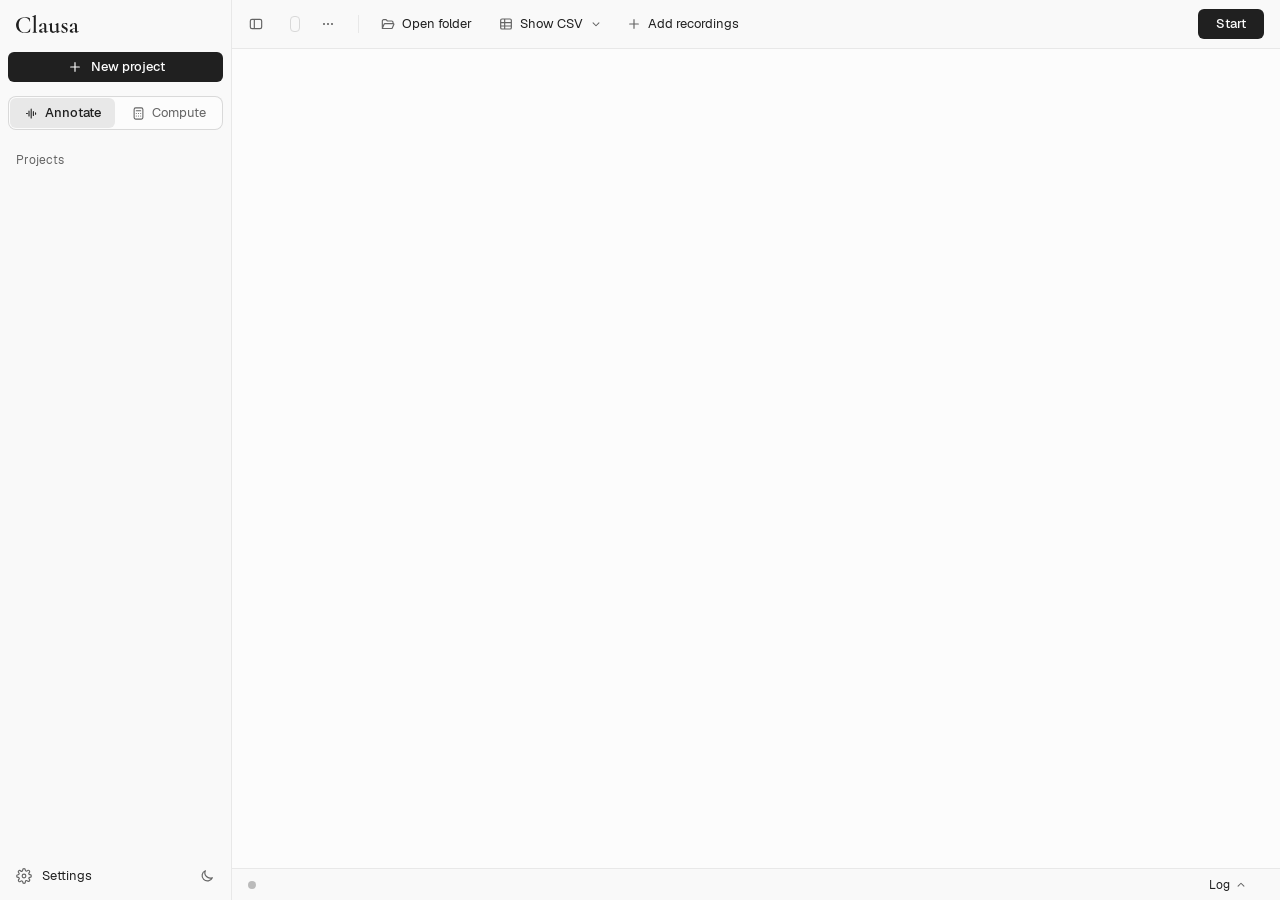
<file: runner/app_ui/index.html>
<!doctype html>
<html lang="en">
<head>
<meta charset="utf-8">
<meta name="viewport" content="width=device-width, initial-scale=1">
<title>Clausa</title>
<link rel="stylesheet" href="app.css">
<script src="theme.js"></script>
</head>
<body>
<svg class="defs" aria-hidden="true" width="0" height="0"><symbol id="wordmark" viewBox="0 0 2581 738"><path d="M372.5 89Q406.6 89 439.1 92.3Q471.6 95.6 500.3 102.5Q529.1 109.5 552.1 120.4Q560.3 123.7 562.5 127.6Q564.7 131.6 565.7 143.1L578.4 275.2Q578.4 278 573.3 279.1Q568.2 280.2 566.4 276.2Q540.1 194.7 488.9 151.4Q437.7 108.1 360.9 108.1Q287.1 108.1 230.2 144.7Q173.2 181.3 141.1 248.6Q108.9 315.9 108.9 408.6Q108.9 477.2 128.5 534.2Q148 591.1 183.3 632.2Q218.6 673.3 265.8 695.7Q313 718.2 368.7 718.2Q443.8 718.2 491.8 678.9Q539.9 639.6 575.6 556.7Q577.3 553.7 582.1 554.7Q586.9 555.7 586.9 558.4L573.8 677.4Q572.8 689.4 570.5 692.8Q568.1 696.1 559.9 700.1Q510.6 720.2 463.6 728.7Q416.7 737.3 368.4 737.3Q261.2 737.3 178.1 696.5Q94.9 655.7 47.4 582.5Q0 509.3 0 414Q0 342 27.9 282.2Q55.9 222.3 106.6 179.3Q157.2 136.2 225.1 112.6Q293 89 372.5 89ZM670.7 725Q668.4 725 668.4 719Q668.4 713 670.7 713Q704.4 713 716 698.9Q727.7 684.8 727.7 644L728.4 133Q728.4 98.4 722.1 82.6Q715.9 66.9 698.6 66.9Q684.8 66.9 657.8 79Q654.6 80.2 651.7 74.2Q648.8 68.2 651.4 67.2L791.8 1Q793.8 0 796 0Q800.2 0 805.3 3.8Q810.3 7.6 810.3 11.3V644Q810.3 684.6 821.4 698.8Q832.6 713 866.6 713Q870.3 713 870.3 719Q870.3 725 866.6 725Q848.1 725 822.5 724Q796.8 723 768.6 723Q740.7 723 715.3 724Q689.8 725 670.7 725ZM1216.3 731Q1212.3 733 1206.9 733Q1190.6 733 1174.8 709.8Q1159 686.7 1159 643V466.7Q1159 404 1146.3 376Q1133.7 348 1106.9 348Q1081.9 348 1068.3 362.4Q1054.7 376.8 1049.1 395.2Q1043.5 413.7 1041.7 427.2Q1038.9 452.5 1026.7 465.2Q1014.4 478 990.8 478Q967.9 478 957.8 467.6Q947.8 457.1 947.8 442.8Q947.8 420.7 968.3 400.3Q988.9 379.9 1020.3 363.8Q1051.8 347.7 1085.8 338.4Q1119.8 329 1146.2 329Q1187.2 329 1213.5 355.1Q1239.7 381.3 1239.7 436.7V617Q1239.7 647.9 1249.7 664.1Q1259.6 680.2 1279.2 680.2Q1294.6 680.2 1315.3 671Q1319.6 669 1322 674.5Q1324.3 680 1319.3 682ZM1028.5 732Q986.4 732 965.5 712.2Q944.5 692.4 944.5 661.1Q944.5 632.5 959.9 615.4Q975.3 598.3 1002.2 586.6Q1029.1 574.9 1062.1 563L1169 523.3L1172.4 537.7L1098.6 569Q1087 573.3 1073.1 580.7Q1059.2 588 1049.4 599.9Q1039.6 611.9 1039.6 631.6Q1039.6 656.5 1056 670.5Q1072.3 684.5 1092.3 684.5Q1101.1 684.5 1109.9 682.1Q1118.6 679.7 1130.5 671.9L1185.2 636.5L1186.5 651.4L1115.1 700.6Q1092.3 717.3 1072.6 724.6Q1052.8 732 1028.5 732ZM1507.7 735.6Q1454.6 735.6 1424.1 701.9Q1393.6 668.1 1393.6 611.4V462.2Q1393.6 427 1386.5 410.6Q1379.4 394.2 1363.1 394.2Q1351 394.2 1335.1 402Q1331.1 403.3 1328.6 397.3Q1326.1 391.3 1329.3 390.3L1455.4 331Q1458.1 330 1460.1 330Q1464.3 330 1469.1 333.8Q1473.9 337.6 1473.9 341.3V568.4Q1473.9 624.3 1494.5 651.7Q1515.2 679.2 1557.2 679.2Q1589.5 679.2 1621.8 660.5Q1654.1 641.8 1674.9 611.8L1680.7 623.5Q1642.5 676.1 1599.7 705.9Q1556.9 735.6 1507.7 735.6ZM1736.3 341.3V612Q1736.3 646 1743.3 660.4Q1750.4 674.9 1766.7 674.9Q1774.8 674.9 1786 671.6Q1797.2 668.3 1811.9 662.8Q1816.1 660.8 1818.9 666.3Q1821.6 671.8 1818.3 673.8L1687.5 736.6Q1685.5 737.6 1682.8 737.6Q1673.6 737.6 1664.9 713.9Q1656.2 690.1 1656.2 646V462.2Q1656.2 427 1649 410.6Q1641.8 394.2 1625.5 394.2Q1613.4 394.2 1596.7 402Q1593.4 403.3 1591.1 397.3Q1588.7 391.3 1592 390.3L1718 331Q1720 330 1722.5 330Q1726.6 330 1731.5 333.8Q1736.3 337.6 1736.3 341.3ZM1931.9 391.4Q1931.9 414.1 1944 431.1Q1956 448.2 1975 461.4Q1994 474.6 2015.5 487.3Q2040.8 500.8 2064.5 516Q2088.2 531.2 2104 552.7Q2119.7 574.1 2119.7 608.3Q2119.7 640.3 2103.3 669.8Q2087 699.4 2054.4 717.7Q2021.8 736 1973.2 736Q1948.4 736 1924 730.2Q1899.6 724.4 1871.9 707.9Q1869.9 705.9 1867.9 702.9Q1865.9 699.9 1865.9 695.9L1863.9 604.3Q1863.9 601.3 1869.4 600.8Q1874.9 600.3 1875.9 602.6Q1887.5 635.2 1906.8 661Q1926.1 686.9 1950.6 701.6Q1975.2 716.3 2001.4 716.3Q2025.6 716.3 2040.1 702.7Q2054.6 689.1 2054.1 661.1Q2053.8 632.9 2040.9 614.5Q2028 596.1 2008.4 583.1Q1988.9 570 1968 559Q1944.5 546.2 1921.6 532.4Q1898.8 518.5 1883.9 497.2Q1869 475.8 1869 441.3Q1869 400.4 1889.8 375.6Q1910.5 350.7 1943.2 339.4Q1975.8 328.2 2011 328.2Q2031.9 328.2 2050.3 331.3Q2068.6 334.4 2090.7 343.2Q2099.7 346.4 2099.7 354.2Q2099.7 372.8 2098.7 393.1Q2097.7 413.3 2097.7 437.7Q2097.7 440.4 2091.7 440.4Q2085.7 440.4 2085.7 437.7Q2085.7 417.6 2069.9 396.9Q2054.1 376.3 2029.6 361.9Q2005 347.4 1977.6 347.4Q1960 347.4 1946 356.4Q1931.9 365.3 1931.9 391.4ZM2474.3 731Q2470.3 733 2464.9 733Q2448.6 733 2432.8 709.8Q2417 686.7 2417 643V466.7Q2417 404 2404.3 376Q2391.7 348 2364.9 348Q2339.9 348 2326.3 362.4Q2312.7 376.8 2307.1 395.2Q2301.5 413.7 2299.7 427.2Q2296.9 452.5 2284.7 465.2Q2272.4 478 2248.8 478Q2225.9 478 2215.8 467.6Q2205.8 457.1 2205.8 442.8Q2205.8 420.7 2226.3 400.3Q2246.9 379.9 2278.3 363.8Q2309.8 347.7 2343.8 338.4Q2377.8 329 2404.2 329Q2445.2 329 2471.5 355.1Q2497.7 381.3 2497.7 436.7V617Q2497.7 647.9 2507.7 664.1Q2517.6 680.2 2537.2 680.2Q2552.6 680.2 2573.3 671Q2577.6 669 2580 674.5Q2582.3 680 2577.3 682ZM2286.5 732Q2244.4 732 2223.5 712.2Q2202.5 692.4 2202.5 661.1Q2202.5 632.5 2217.9 615.4Q2233.3 598.3 2260.2 586.6Q2287.1 574.9 2320.1 563L2427 523.3L2430.4 537.7L2356.6 569Q2345 573.3 2331.1 580.7Q2317.2 588 2307.4 599.9Q2297.6 611.9 2297.6 631.6Q2297.6 656.5 2314 670.5Q2330.3 684.5 2350.3 684.5Q2359.1 684.5 2367.9 682.1Q2376.6 679.7 2388.5 671.9L2443.2 636.5L2444.5 651.4L2373.1 700.6Q2350.3 717.3 2330.6 724.6Q2310.8 732 2286.5 732Z"/></symbol></svg>
<div class="window" id="win">
  <aside class="sidebar" id="sidebar" aria-label="Projects" data-i18n-aria="side.projects">
    <div class="side-head"><svg class="wordmark" role="img" aria-label="Clausa" width="63" height="18"><use href="#wordmark"/></svg></div>
    <button type="button" class="primary side-new" id="newBtn" data-i18n="new_project"><svg class="ico" aria-hidden="true" width="16" height="16" viewBox="0 0 24 24" fill="none" stroke="currentColor" stroke-width="1.75" stroke-linecap="round"><path d="M12 5.5v13M5.5 12h13"/></svg>New project</button>
    <!-- the project's two modes: Start annotates (Annotate), or computes the measures from the TextGrids (Compute) -->
    <div class="segmented modes" role="tablist" aria-label="Mode" data-i18n-aria="mode.aria">
      <button type="button" role="tab" aria-selected="true" data-mode="annotate"><svg aria-hidden="true" width="15" height="15" viewBox="0 0 24 24" fill="none" stroke="currentColor" stroke-width="1.75" stroke-linecap="round"><path d="M4 12h1.5M8 8v8M11.5 5v14M15 9v6M18.5 11v2"/></svg><span data-i18n="mode.annotate">Annotate</span></button>
      <button type="button" role="tab" aria-selected="false" data-mode="compute"><svg aria-hidden="true" width="15" height="15" viewBox="0 0 24 24" fill="none" stroke="currentColor" stroke-width="1.75" stroke-linecap="round" stroke-linejoin="round"><rect x="5" y="3" width="14" height="18" rx="2.5"/><path d="M8.5 7.5h7"/><path d="M8.5 12h.01M12 12h.01M15.5 12h.01M8.5 16h.01M12 16h.01M15.5 16h.01"/></svg><span data-i18n="mode.compute">Compute</span></button>
    </div>
    <nav class="projects" id="projects" aria-label="Projects" data-i18n-aria="side.projects">
      <div class="side-label" id="projLabel" data-i18n="side.projects">Projects</div>
      <div class="group" id="projList" role="group" aria-labelledby="projLabel"></div>
      <div class="side-label later" id="earlierLabel" data-i18n="side.earlier" hidden>Earlier analyses</div>
      <div class="group" id="earlierList" role="group" aria-labelledby="earlierLabel" hidden></div>
    </nav>
    <div class="side-foot">
      <span class="menu-wrap">
        <button type="button" class="side-item" id="settingsBtn" aria-haspopup="menu" aria-expanded="false" aria-controls="settingsMenu" data-i18n="settings.button"><svg class="ico" aria-hidden="true" width="16" height="16" viewBox="0 0 24 24" fill="none" stroke="currentColor" stroke-width="1.75" stroke-linecap="round" stroke-linejoin="round"><circle cx="12" cy="12" r="2.75"/><path d="M19.4 14.6a1.6 1.6 0 0 0 .3 1.8l.1.1a2 2 0 1 1-2.8 2.8l-.1-.1a1.6 1.6 0 0 0-1.8-.3 1.6 1.6 0 0 0-1 1.5V21a2 2 0 1 1-4 0v-.1a1.6 1.6 0 0 0-1-1.5 1.6 1.6 0 0 0-1.8.3l-.1.1a2 2 0 1 1-2.8-2.8l.1-.1a1.6 1.6 0 0 0 .3-1.8 1.6 1.6 0 0 0-1.5-1H3a2 2 0 1 1 0-4h.1a1.6 1.6 0 0 0 1.5-1 1.6 1.6 0 0 0-.3-1.8l-.1-.1a2 2 0 1 1 2.8-2.8l.1.1a1.6 1.6 0 0 0 1.8.3H9a1.6 1.6 0 0 0 1-1.5V3a2 2 0 1 1 4 0v.1a1.6 1.6 0 0 0 1 1.5 1.6 1.6 0 0 0 1.8-.3l.1-.1a2 2 0 1 1 2.8 2.8l-.1.1a1.6 1.6 0 0 0-.3 1.8V9a1.6 1.6 0 0 0 1.5 1H21a2 2 0 1 1 0 4h-.1a1.6 1.6 0 0 0-1.5 1z"/></svg>Settings</button>
        <div class="menu up" id="settingsMenu" role="menu" aria-label="Settings" data-i18n-aria="settings.button" hidden>
          <div class="info" data-i18n="settings.saved_in">Projects are saved in <code id="folderPath" data-slot="folder"></code></div>
          <button type="button" role="menuitem" id="changeFolderBtn" data-i18n="settings.change_folder">Change folder…</button>
          <div class="msep" role="separator"></div>
          <div class="mlabel" id="uiLangLabel" data-i18n="settings.display_language">Display language</div>
          <!-- each language's name in its own language, never translated -->
          <div class="mgroup" role="group" aria-labelledby="uiLangLabel">
            <button type="button" role="menuitemradio" class="radio" aria-checked="true" data-ui="en" lang="en"><svg class="check" aria-hidden="true" width="14" height="14" viewBox="0 0 24 24" fill="none" stroke="currentColor" stroke-width="1.75" stroke-linecap="round" stroke-linejoin="round"><path d="M5.5 12.5l4 4 9-9"/></svg>English</button>
            <button type="button" role="menuitemradio" class="radio" aria-checked="false" data-ui="ja" lang="ja"><svg class="check" aria-hidden="true" width="14" height="14" viewBox="0 0 24 24" fill="none" stroke="currentColor" stroke-width="1.75" stroke-linecap="round" stroke-linejoin="round"><path d="M5.5 12.5l4 4 9-9"/></svg>日本語</button>
            <button type="button" role="menuitemradio" class="radio" aria-checked="false" data-ui="zh-CN" lang="zh-Hans"><svg class="check" aria-hidden="true" width="14" height="14" viewBox="0 0 24 24" fill="none" stroke="currentColor" stroke-width="1.75" stroke-linecap="round" stroke-linejoin="round"><path d="M5.5 12.5l4 4 9-9"/></svg>简体中文</button>
          </div>
          <div class="msep" role="separator"></div>
          <div class="mlabel" id="themeLabel" data-i18n="settings.appearance">Appearance</div>
          <div class="mgroup" role="group" aria-labelledby="themeLabel">
            <button type="button" role="menuitemradio" class="radio" aria-checked="true" data-theme-choice="system" data-i18n="settings.theme_system"><svg class="check" aria-hidden="true" width="14" height="14" viewBox="0 0 24 24" fill="none" stroke="currentColor" stroke-width="1.75" stroke-linecap="round" stroke-linejoin="round"><path d="M5.5 12.5l4 4 9-9"/></svg>System</button>
            <button type="button" role="menuitemradio" class="radio" aria-checked="false" data-theme-choice="light" data-i18n="settings.theme_light"><svg class="check" aria-hidden="true" width="14" height="14" viewBox="0 0 24 24" fill="none" stroke="currentColor" stroke-width="1.75" stroke-linecap="round" stroke-linejoin="round"><path d="M5.5 12.5l4 4 9-9"/></svg>Light</button>
            <button type="button" role="menuitemradio" class="radio" aria-checked="false" data-theme-choice="dark" data-i18n="settings.theme_dark"><svg class="check" aria-hidden="true" width="14" height="14" viewBox="0 0 24 24" fill="none" stroke="currentColor" stroke-width="1.75" stroke-linecap="round" stroke-linejoin="round"><path d="M5.5 12.5l4 4 9-9"/></svg>Dark</button>
          </div>
          <div class="msep" role="separator"></div>
          <button type="button" role="menuitem" id="aboutBtn" data-i18n="settings.about">About Clausa…</button>
        </div>
      </span>
      <!-- the other theme in one click: the sun in the dark theme, the moon in the light one -->
      <button type="button" class="side-icon" id="themeBtn" aria-label="Switch to light appearance" title="Switch to light appearance"><svg class="ico sun" class="ico" aria-hidden="true" width="16" height="16" viewBox="0 0 24 24" fill="none" stroke="currentColor" stroke-width="1.75" stroke-linecap="round" stroke-linejoin="round"><circle cx="12" cy="12" r="4"/><path d="M12 2.5v2M12 19.5v2M4.6 4.6l1.4 1.4M18 18l1.4 1.4M2.5 12h2M19.5 12h2M4.6 19.4L6 18M18 6l1.4-1.4"/></svg><svg class="ico moon" class="ico" aria-hidden="true" width="16" height="16" viewBox="0 0 24 24" fill="none" stroke="currentColor" stroke-width="1.75" stroke-linecap="round" stroke-linejoin="round"><path d="M20 14.5A8 8 0 0 1 9.5 4a8 8 0 1 0 10.5 10.5z"/></svg></button>
    </div>
  </aside>

  <div class="main" id="main">
    <header class="toolbar">
      <button type="button" class="iconbtn" id="sideToggle" aria-controls="sidebar" aria-expanded="true" aria-label="Hide the sidebar" title="Hide the sidebar" data-i18n-aria="side.hide" data-i18n-title="side.hide"><svg aria-hidden="true" width="18" height="18" viewBox="0 0 24 24" fill="none" stroke="currentColor" stroke-width="1.75" stroke-linejoin="round"><rect x="3.5" y="5" width="17" height="14" rx="2.5"/><path d="M9.5 5v14"/></svg></button>
      <svg class="mark mini wordmark" aria-hidden="true" width="56" height="16"><use href="#wordmark"/></svg>
      <div class="title" id="titleBox">
        <h1 id="projName" title="Click to rename" data-i18n-title="title.click_to_rename"></h1>
        <input class="rename" id="renameInput" type="text" aria-label="Project name" data-i18n-aria="title.rename_field" autocomplete="off" spellcheck="false" hidden>
        <span class="tag" id="projLang"></span>
        <span class="count" id="projCount"></span>
        <span class="menu-wrap" id="projMenuWrap">
          <button type="button" class="iconbtn" id="projMenuBtn" aria-haspopup="menu" aria-expanded="false" aria-controls="projMenu" aria-label="Project" title="Project" data-i18n-aria="menu.project" data-i18n-title="menu.project"><svg aria-hidden="true" width="16" height="16" viewBox="0 0 24 24" fill="currentColor"><circle cx="6" cy="12" r="1.6"/><circle cx="12" cy="12" r="1.6"/><circle cx="18" cy="12" r="1.6"/></svg></button>
          <div class="menu" id="projMenu" role="menu" aria-label="Project" data-i18n-aria="menu.project" hidden>
            <button type="button" role="menuitem" id="renameBtn" data-i18n="menu.rename">Rename…</button>
            <button type="button" role="menuitem" id="againAllBtn" data-i18n="menu.again_all">Analyse all again…</button>
            <button type="button" role="menuitem" id="importPartsBtn" data-i18n="menu.import_parts">Import parts from a CSV…</button>
            <button type="button" role="menuitem" class="danger" id="deleteBtn" data-i18n="menu.delete">Delete project…</button>
          </div>
        </span>
      </div>
      <span class="sep" aria-hidden="true"></span>
      <button type="button" class="ctl ghost" id="openFolderBtn" data-i18n="toolbar.open_folder"><svg class="ico" aria-hidden="true" width="16" height="16" viewBox="0 0 24 24" fill="none" stroke="currentColor" stroke-width="1.75" stroke-linecap="round" stroke-linejoin="round"><path d="M3.5 17V7.5a2 2 0 0 1 2-2h3.6l2 2h6.4a2 2 0 0 1 2 2V11"/><path d="M3.5 18.5l2.6-6.2a1.5 1.5 0 0 1 1.4-.9h12.3a1 1 0 0 1 .9 1.4l-2.3 5.1a1.5 1.5 0 0 1-1.4.9H3.5z"/></svg>Open folder</button>
      <span class="menu-wrap" id="csvWrap">
        <button type="button" class="ctl ghost" id="csvBtn" aria-haspopup="menu" aria-expanded="false" aria-controls="csvMenu"><svg class="ico" aria-hidden="true" width="16" height="16" viewBox="0 0 24 24" fill="none" stroke="currentColor" stroke-width="1.75" stroke-linejoin="round"><rect x="4" y="4.5" width="16" height="15" rx="2"/><path d="M4 10h16M4 15h16M10 4.5v15"/></svg><span data-i18n="toolbar.open_csv">Show CSV</span><svg class="chev" aria-hidden="true" width="14" height="14" viewBox="0 0 24 24" fill="none" stroke="currentColor" stroke-width="1.75" stroke-linecap="round" stroke-linejoin="round"><path d="M7 10l5 5 5-5"/></svg></button>
        <div class="menu csv-menu" id="csvMenu" role="menu" aria-label="Show CSV" data-i18n-aria="toolbar.open_csv" hidden>
          <button type="button" role="menuitem" class="opt" data-table="measures"><span><b data-i18n="csv.measures">Measures</b><small><code>uf_measures.csv</code> · <span data-i18n="csv.measures_sub">one row per recording</span></small></span></button>
          <div class="msep" aria-hidden="true"></div>
          <button type="button" role="menuitem" class="opt" data-table="words"><span><b data-i18n="csv.words">Words</b><small><code>uf_words.csv</code> · <span data-i18n="csv.words_sub">one row per word</span></small></span></button>
          <button type="button" role="menuitem" class="opt" data-table="pauses"><span><b data-i18n="csv.pauses">Pauses</b><small><code>uf_pauses.csv</code> · <span data-i18n="csv.pauses_sub">one row per pause</span></small></span></button>
          <button type="button" role="menuitem" class="opt" data-table="clauses"><span><b data-i18n="csv.clauses">Clauses</b><small><code>uf_clauses.csv</code> · <span data-i18n="csv.clauses_sub">one row per clause</span></small></span></button>
          <div class="msep" aria-hidden="true" id="csvFromSep"></div>
          <div class="info" id="csvFrom" data-i18n="csv.from_compute">From the TextGrids as they were at the last Compute</div>
        </div>
      </span>
      <button type="button" class="ctl ghost" id="addBtn"><svg class="ico" aria-hidden="true" width="16" height="16" viewBox="0 0 24 24" fill="none" stroke="currentColor" stroke-width="1.75" stroke-linecap="round"><path d="M12 5.5v13M5.5 12h13"/></svg><span><span class="lbl-short" data-i18n="toolbar.add_short">Add</span><span class="lbl-long" data-i18n="toolbar.add_long">Add recordings</span></span></button>
      <span class="spacer"></span>
      <button type="button" class="primary" id="startBtn" data-i18n="toolbar.start">Start</button>
      <button type="button" class="stop" id="stopBtn" hidden><i aria-hidden="true"></i><span id="stopLabel" data-i18n="toolbar.stop">Stop</span></button>
    </header>

    <div class="summary" id="summary">
      <div class="filters" id="filters" role="group" aria-label="Show recordings" data-i18n-aria="summary.aria"></div>
      <span class="stamp" id="stamp"></span>
    </div>

    <div class="body" id="bodyBox">
      <main class="surface">
        <div class="dropzone" id="dropzone">
          <div class="tablewrap" id="tablewrap">
            <table id="rowsTable">
              <colgroup id="cols"><col class="c-no"><col class="c-rec"><col class="c-prog"><col class="c-status"><col class="c-m u"><col class="c-m u"><col class="c-m"><col class="c-m g"><col class="c-m"><col class="c-m"><col class="c-m g"><col class="c-m"><col class="c-m"><col class="c-act"></colgroup>
              <thead><tr id="headRow"></tr></thead>
              <tbody id="rows"></tbody>
            </table>

            <div class="empty" id="empty" hidden>
              <div>
                <svg class="hero-wordmark" aria-hidden="true" width="181.9" height="52"><use href="#wordmark"/></svg>
                <h2 id="emptyTitle">Drop recordings here</h2>
                <p id="emptyText">WAV, MP3, FLAC, OGG or M4A</p>
                <button type="button" class="ctl" id="chooseBtn" data-i18n="empty.choose">Choose files…</button>
              </div>
            </div>

            <div class="addslot" id="addslot" hidden><svg aria-hidden="true" width="16" height="16" viewBox="0 0 24 24" fill="none" stroke="currentColor" stroke-width="1.75" stroke-linecap="round"><path d="M12 5.5v13M5.5 12h13"/></svg><span data-i18n="drop.more">Drop more recordings here, or <button type="button" class="linkbtn" id="addMoreBtn" data-slot="link" data-i18n="drop.more_link">choose files</button></span></div>
            <div class="filterinfo" id="filterinfo" hidden><button type="button" class="linkbtn" id="showAllBtn" data-slot="link" data-i18n="filter.show_all">Show all</button></div>
          </div>

          <div class="dropmask" id="dropmask" hidden><svg aria-hidden="true" width="16" height="16" viewBox="0 0 24 24" fill="none" stroke="currentColor" stroke-width="1.75" stroke-linecap="round"><path d="M12 5.5v13M5.5 12h13"/></svg><span id="dropText" data-i18n="drop.add">Drop to add recordings</span></div>
        </div>

        <section class="drawer" id="drawer" aria-label="Log" data-i18n-aria="log.title" hidden>
          <div class="drawer-head">
            <h2 data-i18n="log.title">Log</h2>
            <span class="path" id="logPath"></span>
            <button type="button" class="small" id="copyLogBtn" data-i18n="log.copy">Copy</button>
            <button type="button" class="small" id="saveLogBtn" data-i18n="log.save_as">Save log as…</button>
            <button type="button" class="iconbtn" id="drawerClose" aria-label="Close the log" data-i18n-aria="log.close"><svg aria-hidden="true" width="16" height="16" viewBox="0 0 24 24" fill="none" stroke="currentColor" stroke-width="1.75" stroke-linecap="round" stroke-linejoin="round"><path d="M7 10l5 5 5-5"/></svg></button>
          </div>
          <div class="loglines" id="loglines" tabindex="0" aria-label="Log lines" data-i18n-aria="log.lines"></div>
        </section>
      </main>

      <aside class="inspector" id="inspector" aria-label="Selected recording" data-i18n-aria="details.aria" hidden>
        <div class="ins-head" id="insHead"></div>
        <div class="err" id="insErr" hidden></div>
        <div class="ins-prog" id="insProg" hidden>
          <div class="row"><span class="lbl"></span><b class="p"></b></div>
          <div class="track"><div class="fill"></div></div>
          <div class="row"><span class="eta"></span><span data-i18n="details.measures_later">The measures appear when it finishes</span></div>
        </div>
        <div class="ins-part" id="insPart" hidden>
          <div class="sect" id="partLabel" data-i18n="part.title">Part to analyse</div>
          <div class="segmented" role="radiogroup" aria-labelledby="partLabel">
            <button type="button" role="radio" aria-checked="true" data-part="whole" data-i18n="part.whole">Whole recording</button>
            <button type="button" role="radio" aria-checked="false" data-part="part" data-i18n="part.part">Part</button>
          </div>
          <div class="part-body" id="partBody" hidden>
            <div class="wave" id="partWave">
              <svg id="partBars" aria-hidden="true"><path class="out"/><path class="in"/></svg>
              <div class="sel" id="partSel"></div>
              <div class="playhead" id="partHead" hidden></div>
              <span class="handle" id="partStartH" role="slider" tabindex="0" aria-label="Start of the part" data-i18n-aria="part.start_aria"></span>
              <span class="handle" id="partEndH" role="slider" tabindex="0" aria-label="End of the part" data-i18n-aria="part.end_aria"></span>
              <span class="wave-msg" id="partWaveMsg"></span>
            </div>
            <div class="wave-axis" id="partAxis" aria-hidden="true"></div>
            <div class="wave-tools">
              <button type="button" class="small" id="partPlay"><svg class="ico" aria-hidden="true" width="12" height="12" viewBox="0 0 24 24" fill="currentColor"><path id="partPlayIcon" d="M7 4.5v15l12.5-7.5z"/></svg><span id="partPlayLabel" data-i18n="part.play">Play the part</span></button>
              <span class="hint" data-i18n="part.hint">Drag the edges, or type the times</span>
            </div>
            <div class="part-times">
              <label><span data-i18n="part.from">From</span><input class="input" id="partFrom" inputmode="decimal" autocomplete="off" spellcheck="false"></label>
              <label><span data-i18n="part.to">to</span><input class="input" id="partTo" inputmode="decimal" autocomplete="off" spellcheck="false"></label>
            </div>
            <p class="part-err" id="partErr" role="alert" hidden></p>
          </div>
          <p class="part-note" id="partNote" hidden></p>
          <button type="button" class="link" id="partUseAll" hidden></button>
        </div>
        <div class="measures" id="insTiles" hidden></div>
        <div id="insFiles" hidden></div>
        <div class="ins-foot-wrap" id="insFoot" hidden></div>
      </aside>
    </div>

    <section class="welcome" id="welcome" hidden>
      <div>
        <svg class="hero-wordmark" role="img" aria-label="Clausa" width="223.8" height="64"><use href="#wordmark"/></svg>
        <h1 data-i18n="welcome.title">No projects yet</h1>
        <p data-i18n="welcome.text">A project holds the recordings of one study in one language; add to it over as many sessions as you need.</p>
        <button type="button" class="primary" id="welcomeNewBtn" data-i18n="new_project">New project</button>
      </div>
    </section>

    <footer class="statusbar">
      <span class="dot idle" id="sdot"></span>
      <span class="msg" id="smsg"></span>
      <button type="button" class="logtoggle" id="logToggle" aria-expanded="false" aria-controls="drawer" data-i18n="log.title">Log<svg aria-hidden="true" width="14" height="14" viewBox="0 0 24 24" fill="none" stroke="currentColor" stroke-width="1.75" stroke-linecap="round" stroke-linejoin="round"><path d="M7 14l5-5 5 5"/></svg></button>
      <span class="ver" id="ver"></span>
    </footer>
  </div>

  <div class="scrim" id="scrim" hidden>
    <form class="dialog" id="dialog" role="dialog" aria-modal="true" aria-labelledby="dlgTitle" novalidate>
      <h2 id="dlgTitle" data-i18n="new_project">New project</h2>
      <div class="field">
        <label for="dlgName" data-i18n="dialog.name">Name</label>
        <input class="input" id="dlgName" type="text" autocomplete="off" spellcheck="false">
      </div>
      <div class="field">
        <span class="flabel" id="dlgLangLabel" data-i18n="dialog.language">Language of the recordings</span>
        <div class="segmented" role="radiogroup" aria-labelledby="dlgLangLabel">
          <button type="button" role="radio" aria-checked="true" data-lang="en" data-i18n="lang.en">English</button>
          <button type="button" role="radio" aria-checked="false" data-lang="ja" data-i18n="lang.ja">Japanese</button>
        </div>
        <p class="hint" id="dlgLangHint"></p>
      </div>
      <p class="where"><svg aria-hidden="true" width="16" height="16" viewBox="0 0 24 24" fill="none" stroke="currentColor" stroke-width="1.75" stroke-linejoin="round"><path d="M3.5 7.5a2 2 0 0 1 2-2h3.6l2 2h7.4a2 2 0 0 1 2 2v7a2 2 0 0 1-2 2h-13a2 2 0 0 1-2-2z"/></svg><span data-i18n="dialog.saved_in">Saved in <code id="dlgPath" data-slot="path"></code></span></p>
      <p class="dlg-error" id="dlgError" role="alert" hidden></p>
      <div class="actions">
        <button type="button" class="ctl" id="dlgCancel" data-i18n="cancel">Cancel</button>
        <button type="submit" class="primary" id="dlgCreate" data-i18n="dialog.create">Create</button>
      </div>
    </form>
  </div>

  <div class="scrim" id="confirmScrim" hidden>
    <form class="dialog confirm" id="confirm" role="alertdialog" aria-modal="true" aria-labelledby="confirmTitle" aria-describedby="confirmText" novalidate>
      <h2 id="confirmTitle"></h2>
      <p class="confirm-text" id="confirmText"></p>
      <div class="actions">
        <button type="button" class="ctl" id="confirmCancel" data-i18n="cancel">Cancel</button>
        <button type="submit" class="primary" id="confirmOk"></button>
      </div>
    </form>
  </div>

  <div class="scrim" id="aboutScrim" hidden>
    <div class="dialog about" id="about" role="dialog" aria-modal="true" aria-label="About Clausa" data-i18n-aria="about.title">
      <div class="about-head">
        <svg class="about-mark" role="img" aria-label="Clausa" width="126" height="36"><use href="#wordmark"/></svg>
        <p class="about-ver" id="aboutVersion"></p>
      </div>
      <p data-i18n="about.description">From audio to clause-based fluency measures and TextGrid files.</p>
      <div class="about-part">
        <p data-i18n="about.copyright">© 2026 Jialiang Lu and Reiko Sato</p>
        <p class="about-small" data-i18n="about.licence">Code: MIT licence. Disfluency detector: CC BY-NC-SA 4.0, for non-commercial use. Details: LICENSE.md in the app folder.</p>
      </div>
      <div class="about-part">
        <p data-i18n="about.cite">If you use Clausa, please cite:</p>
        <p class="citation" id="aboutCitation"></p>
      </div>
      <!-- the links open in the browser and the mail app (Api.open_url), not in the window -->
      <div class="about-part about-links">
        <p data-i18n="about.github">GitHub: <a href="https://github.com/0ldriku/Clausa" data-slot="link">github.com/0ldriku/Clausa</a></p>
        <p data-i18n="about.email">Email: <a href="mailto:oldriku@proton.me" data-slot="link">oldriku@proton.me</a></p>
      </div>
      <div class="actions">
        <button type="button" class="ctl" id="copyCitationBtn" data-i18n="about.copy_citation">Copy citation</button>
        <button type="button" class="primary" id="aboutClose" data-i18n="about.close">Close</button>
      </div>
    </div>
  </div>
</div>
<script src="strings.js"></script>
<script src="app.js"></script>
</body>
</html>
</file>
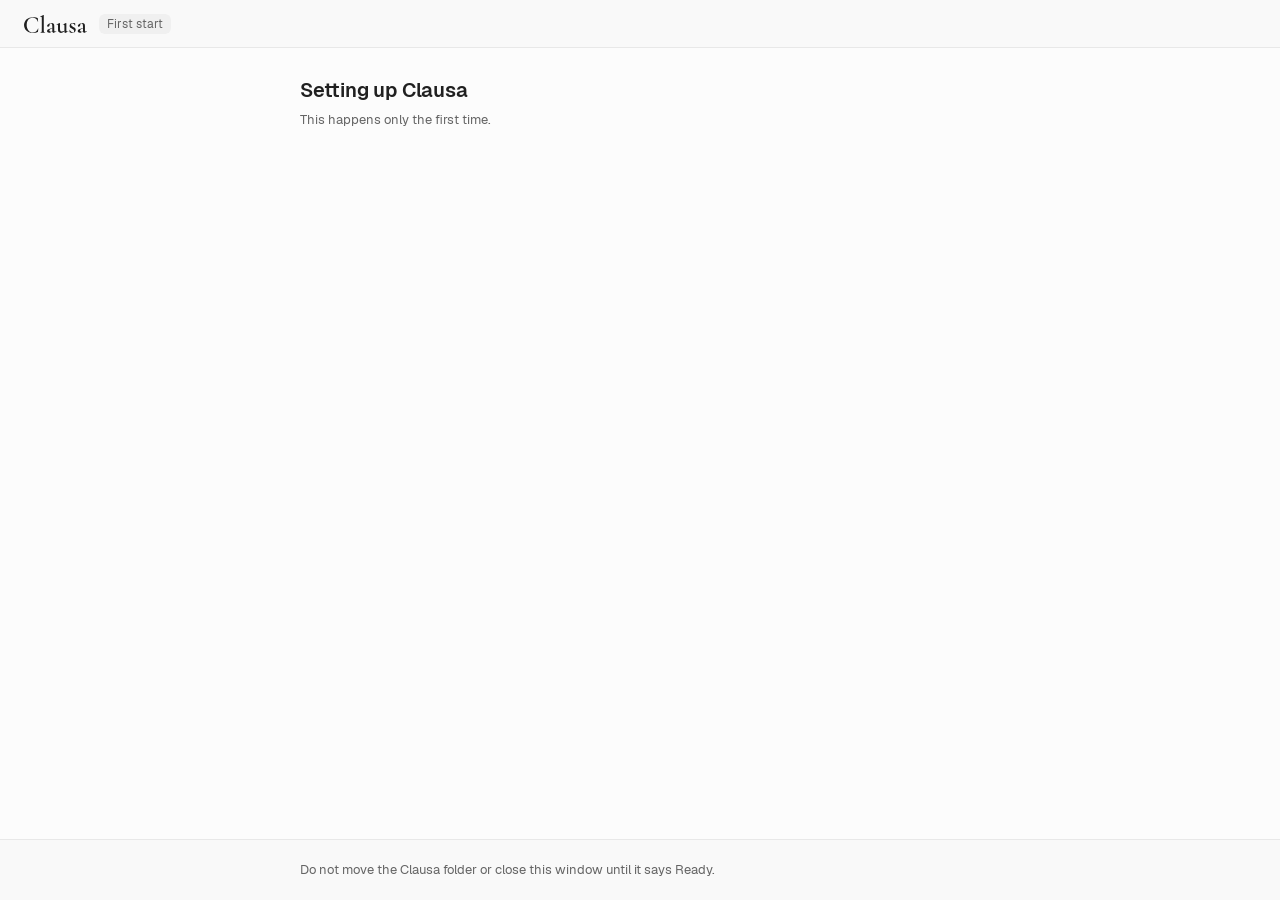
<file: runner/app_ui/first-start.html>
<!DOCTYPE html>
<html lang="en">
<head>
<meta charset="utf-8">
<meta name="viewport" content="width=device-width, initial-scale=1">
<title>Clausa: First start</title>
<link rel="stylesheet" href="app.css">
<script src="theme.js"></script>
<link rel="stylesheet" href="first-start.css">
</head>
<body>
<main class="fs" id="fs" aria-busy="true">
  <header class="fs-head">
    <svg class="wordmark" role="img" aria-label="Clausa" viewBox="0 0 2581 738" width="63" height="18"><path d="M372.5 89Q406.6 89 439.1 92.3Q471.6 95.6 500.3 102.5Q529.1 109.5 552.1 120.4Q560.3 123.7 562.5 127.6Q564.7 131.6 565.7 143.1L578.4 275.2Q578.4 278 573.3 279.1Q568.2 280.2 566.4 276.2Q540.1 194.7 488.9 151.4Q437.7 108.1 360.9 108.1Q287.1 108.1 230.2 144.7Q173.2 181.3 141.1 248.6Q108.9 315.9 108.9 408.6Q108.9 477.2 128.5 534.2Q148 591.1 183.3 632.2Q218.6 673.3 265.8 695.7Q313 718.2 368.7 718.2Q443.8 718.2 491.8 678.9Q539.9 639.6 575.6 556.7Q577.3 553.7 582.1 554.7Q586.9 555.7 586.9 558.4L573.8 677.4Q572.8 689.4 570.5 692.8Q568.1 696.1 559.9 700.1Q510.6 720.2 463.6 728.7Q416.7 737.3 368.4 737.3Q261.2 737.3 178.1 696.5Q94.9 655.7 47.4 582.5Q0 509.3 0 414Q0 342 27.9 282.2Q55.9 222.3 106.6 179.3Q157.2 136.2 225.1 112.6Q293 89 372.5 89ZM670.7 725Q668.4 725 668.4 719Q668.4 713 670.7 713Q704.4 713 716 698.9Q727.7 684.8 727.7 644L728.4 133Q728.4 98.4 722.1 82.6Q715.9 66.9 698.6 66.9Q684.8 66.9 657.8 79Q654.6 80.2 651.7 74.2Q648.8 68.2 651.4 67.2L791.8 1Q793.8 0 796 0Q800.2 0 805.3 3.8Q810.3 7.6 810.3 11.3V644Q810.3 684.6 821.4 698.8Q832.6 713 866.6 713Q870.3 713 870.3 719Q870.3 725 866.6 725Q848.1 725 822.5 724Q796.8 723 768.6 723Q740.7 723 715.3 724Q689.8 725 670.7 725ZM1216.3 731Q1212.3 733 1206.9 733Q1190.6 733 1174.8 709.8Q1159 686.7 1159 643V466.7Q1159 404 1146.3 376Q1133.7 348 1106.9 348Q1081.9 348 1068.3 362.4Q1054.7 376.8 1049.1 395.2Q1043.5 413.7 1041.7 427.2Q1038.9 452.5 1026.7 465.2Q1014.4 478 990.8 478Q967.9 478 957.8 467.6Q947.8 457.1 947.8 442.8Q947.8 420.7 968.3 400.3Q988.9 379.9 1020.3 363.8Q1051.8 347.7 1085.8 338.4Q1119.8 329 1146.2 329Q1187.2 329 1213.5 355.1Q1239.7 381.3 1239.7 436.7V617Q1239.7 647.9 1249.7 664.1Q1259.6 680.2 1279.2 680.2Q1294.6 680.2 1315.3 671Q1319.6 669 1322 674.5Q1324.3 680 1319.3 682ZM1028.5 732Q986.4 732 965.5 712.2Q944.5 692.4 944.5 661.1Q944.5 632.5 959.9 615.4Q975.3 598.3 1002.2 586.6Q1029.1 574.9 1062.1 563L1169 523.3L1172.4 537.7L1098.6 569Q1087 573.3 1073.1 580.7Q1059.2 588 1049.4 599.9Q1039.6 611.9 1039.6 631.6Q1039.6 656.5 1056 670.5Q1072.3 684.5 1092.3 684.5Q1101.1 684.5 1109.9 682.1Q1118.6 679.7 1130.5 671.9L1185.2 636.5L1186.5 651.4L1115.1 700.6Q1092.3 717.3 1072.6 724.6Q1052.8 732 1028.5 732ZM1507.7 735.6Q1454.6 735.6 1424.1 701.9Q1393.6 668.1 1393.6 611.4V462.2Q1393.6 427 1386.5 410.6Q1379.4 394.2 1363.1 394.2Q1351 394.2 1335.1 402Q1331.1 403.3 1328.6 397.3Q1326.1 391.3 1329.3 390.3L1455.4 331Q1458.1 330 1460.1 330Q1464.3 330 1469.1 333.8Q1473.9 337.6 1473.9 341.3V568.4Q1473.9 624.3 1494.5 651.7Q1515.2 679.2 1557.2 679.2Q1589.5 679.2 1621.8 660.5Q1654.1 641.8 1674.9 611.8L1680.7 623.5Q1642.5 676.1 1599.7 705.9Q1556.9 735.6 1507.7 735.6ZM1736.3 341.3V612Q1736.3 646 1743.3 660.4Q1750.4 674.9 1766.7 674.9Q1774.8 674.9 1786 671.6Q1797.2 668.3 1811.9 662.8Q1816.1 660.8 1818.9 666.3Q1821.6 671.8 1818.3 673.8L1687.5 736.6Q1685.5 737.6 1682.8 737.6Q1673.6 737.6 1664.9 713.9Q1656.2 690.1 1656.2 646V462.2Q1656.2 427 1649 410.6Q1641.8 394.2 1625.5 394.2Q1613.4 394.2 1596.7 402Q1593.4 403.3 1591.1 397.3Q1588.7 391.3 1592 390.3L1718 331Q1720 330 1722.5 330Q1726.6 330 1731.5 333.8Q1736.3 337.6 1736.3 341.3ZM1931.9 391.4Q1931.9 414.1 1944 431.1Q1956 448.2 1975 461.4Q1994 474.6 2015.5 487.3Q2040.8 500.8 2064.5 516Q2088.2 531.2 2104 552.7Q2119.7 574.1 2119.7 608.3Q2119.7 640.3 2103.3 669.8Q2087 699.4 2054.4 717.7Q2021.8 736 1973.2 736Q1948.4 736 1924 730.2Q1899.6 724.4 1871.9 707.9Q1869.9 705.9 1867.9 702.9Q1865.9 699.9 1865.9 695.9L1863.9 604.3Q1863.9 601.3 1869.4 600.8Q1874.9 600.3 1875.9 602.6Q1887.5 635.2 1906.8 661Q1926.1 686.9 1950.6 701.6Q1975.2 716.3 2001.4 716.3Q2025.6 716.3 2040.1 702.7Q2054.6 689.1 2054.1 661.1Q2053.8 632.9 2040.9 614.5Q2028 596.1 2008.4 583.1Q1988.9 570 1968 559Q1944.5 546.2 1921.6 532.4Q1898.8 518.5 1883.9 497.2Q1869 475.8 1869 441.3Q1869 400.4 1889.8 375.6Q1910.5 350.7 1943.2 339.4Q1975.8 328.2 2011 328.2Q2031.9 328.2 2050.3 331.3Q2068.6 334.4 2090.7 343.2Q2099.7 346.4 2099.7 354.2Q2099.7 372.8 2098.7 393.1Q2097.7 413.3 2097.7 437.7Q2097.7 440.4 2091.7 440.4Q2085.7 440.4 2085.7 437.7Q2085.7 417.6 2069.9 396.9Q2054.1 376.3 2029.6 361.9Q2005 347.4 1977.6 347.4Q1960 347.4 1946 356.4Q1931.9 365.3 1931.9 391.4ZM2474.3 731Q2470.3 733 2464.9 733Q2448.6 733 2432.8 709.8Q2417 686.7 2417 643V466.7Q2417 404 2404.3 376Q2391.7 348 2364.9 348Q2339.9 348 2326.3 362.4Q2312.7 376.8 2307.1 395.2Q2301.5 413.7 2299.7 427.2Q2296.9 452.5 2284.7 465.2Q2272.4 478 2248.8 478Q2225.9 478 2215.8 467.6Q2205.8 457.1 2205.8 442.8Q2205.8 420.7 2226.3 400.3Q2246.9 379.9 2278.3 363.8Q2309.8 347.7 2343.8 338.4Q2377.8 329 2404.2 329Q2445.2 329 2471.5 355.1Q2497.7 381.3 2497.7 436.7V617Q2497.7 647.9 2507.7 664.1Q2517.6 680.2 2537.2 680.2Q2552.6 680.2 2573.3 671Q2577.6 669 2580 674.5Q2582.3 680 2577.3 682ZM2286.5 732Q2244.4 732 2223.5 712.2Q2202.5 692.4 2202.5 661.1Q2202.5 632.5 2217.9 615.4Q2233.3 598.3 2260.2 586.6Q2287.1 574.9 2320.1 563L2427 523.3L2430.4 537.7L2356.6 569Q2345 573.3 2331.1 580.7Q2317.2 588 2307.4 599.9Q2297.6 611.9 2297.6 631.6Q2297.6 656.5 2314 670.5Q2330.3 684.5 2350.3 684.5Q2359.1 684.5 2367.9 682.1Q2376.6 679.7 2388.5 671.9L2443.2 636.5L2444.5 651.4L2373.1 700.6Q2350.3 717.3 2330.6 724.6Q2310.8 732 2286.5 732Z"/></svg>
    <span class="fs-tag" id="tag">First start</span>
  </header>

  <section class="fs-body"><div class="fs-col">
    <h1 id="title">Setting up Clausa</h1>
    <p class="lead" id="lead">This happens only the first time.</p>

    <div class="err fs-err" id="error" role="alert" hidden>
      <b id="errTitle">First start stopped</b>
      <span id="errText"></span>
      <span class="err-detail" id="errDetail" hidden></span>
    </div>

    <ol class="steps" id="steps" aria-label="Steps"></ol>

    <ul class="notes" id="notes" hidden></ul>
  </div></section>

  <footer class="fs-foot"><div class="fs-col">
    <p class="foot-text" id="footText">Do not move the Clausa folder or close this window until it says Ready.</p>
    <div class="foot-actions">
      <button type="button" class="ctl" id="logBtn" hidden>Show the log</button>
      <button type="button" class="primary" id="retryBtn" hidden>Try again</button>
      <button type="button" class="primary" id="openBtn" hidden>Open Clausa</button>
    </div>
  </div></footer>
</main>
<script src="first-start.js"></script>
</body>
</html>
</file>
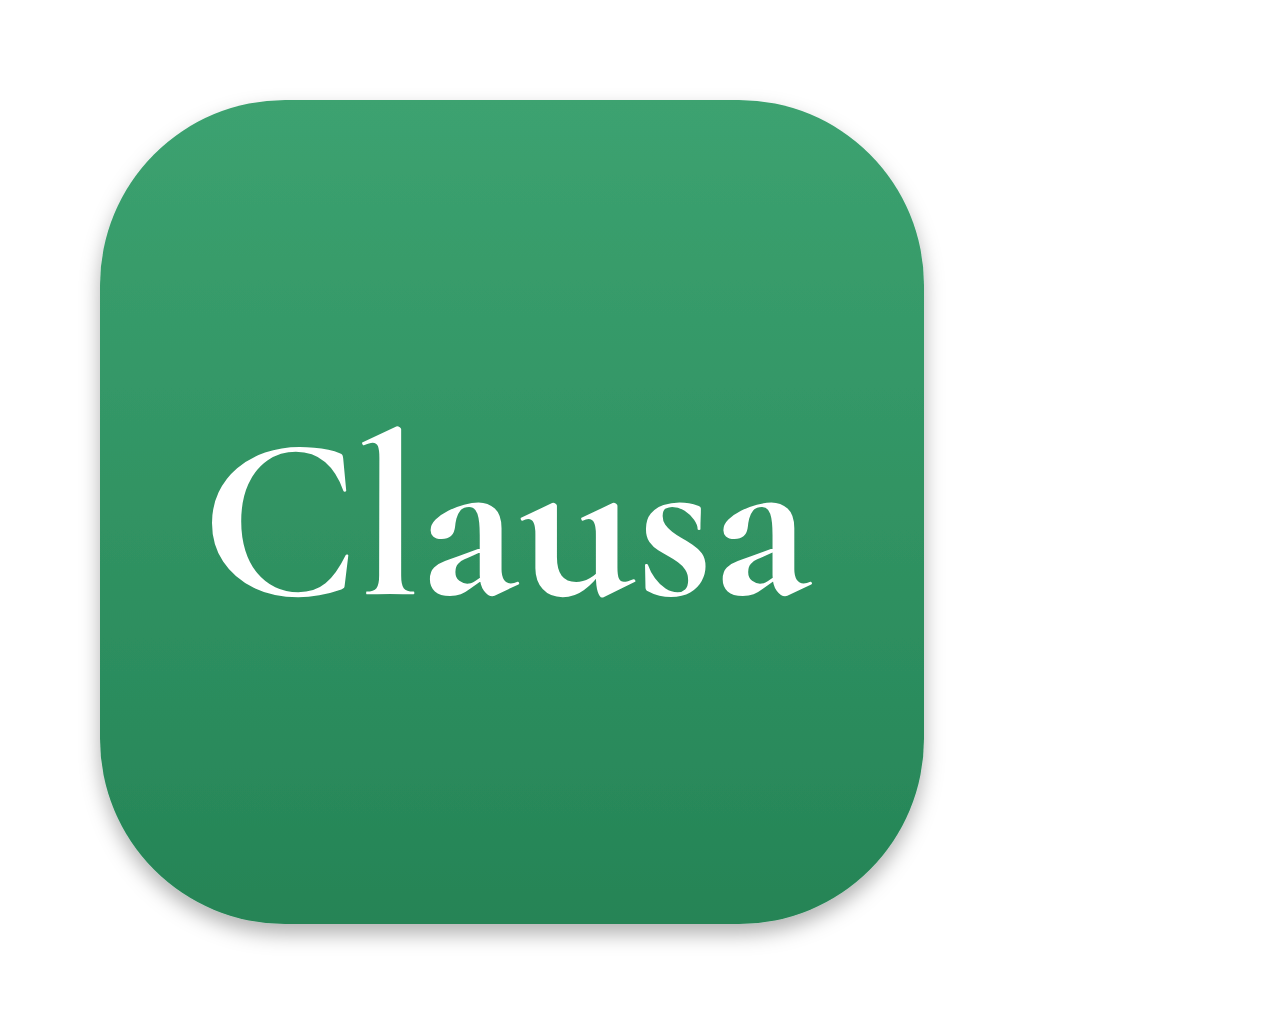
<file: runner/app_ui/icon.html>
<!doctype html>
<!-- The app icon: the name Clausa, in Cormorant Garamond Bold drawn as outlines (SIL OFL 1.1, no
     font file needed), white on a green tile, drawn at 1024 x 1024 on a transparent background as
     Apple's app icon guidelines ask: a simple background with a gentle top-to-bottom gradient, clean
     edges, no highlights, glows or bevels of its own; only the shadow under the tile that belongs to
     the macOS icon shape. icon.png is rendered from it with headless Chrome, from runner/app_ui/:
       "/Applications/Google Chrome.app/Contents/MacOS/Google Chrome" --headless=new --disable-gpu \
         --hide-scrollbars --default-background-color=00000000 --window-size=1024,1024 \
         --screenshot=icon.png "file://$PWD/icon.html"
     then packaging/macos/make_icon.py and packaging/windows/make_icon.py make Clausa.icns and icon.ico.
     The tile follows the macOS icon grid: 824 px with a 100 px margin and 185 px corners. -->
<html>
<head>
<meta charset="utf-8">
<title>Clausa icon</title>
<style>
  html, body { margin: 0; width: 1024px; height: 1024px; background: transparent; overflow: hidden; }
  svg { display: block; }
</style>
</head>
<body>
<svg width="1024" height="1024" viewBox="0 0 1024 1024" xmlns="http://www.w3.org/2000/svg">
  <defs>
    <linearGradient id="ground" x1="0" y1="0" x2="0" y2="1"><stop offset="0" stop-color="#3ca270"/><stop offset="1" stop-color="#258456"/></linearGradient>
    <filter id="shadow" x="-10%" y="-10%" width="120%" height="125%"><feDropShadow dx="0" dy="10" stdDeviation="10" flood-color="#000000" flood-opacity="0.30"/></filter>
  </defs>
  <rect x="100" y="100" width="824" height="824" rx="185" fill="url(#ground)" filter="url(#shadow)"/>
  <g transform="translate(212.0 426.3) scale(0.231812)" fill="#ffffff"><path d="M378 89Q408 89 440.5 92Q473 95 502 101Q531 107 551 116Q560 119 562.5 123.5Q565 128 566 139L579 278Q579 281 574 282Q569 283 567 279Q539 198 487.5 154Q436 110 362 110Q294 110 240.5 146.5Q187 183 156.5 250Q126 317 126 410Q126 480 144 536.5Q162 593 195 633Q228 673 273 694.5Q318 716 372 716Q443 716 489.5 677.5Q536 639 577 555Q579 552 583.5 553Q588 554 588 557L573 681Q572 693 569.5 696.5Q567 700 558 704Q510 721 462.5 729Q415 737 372 737Q264 737 180 696.5Q96 656 48 583.5Q0 511 0 417Q0 345 28.5 284.5Q57 224 108.5 180.5Q160 137 229 113Q298 89 378 89ZM667 725Q665 725 665 719Q665 713 667 713Q698 713 709.5 698.5Q721 684 721 644L722 136Q722 102 716 86.5Q710 71 693 71Q680 71 655 82Q652 83 649 77Q646 71 648 70L795 1Q797 0 799 0Q804 0 810 4.5Q816 9 816 13V644Q816 684 827 698.5Q838 713 869 713Q873 713 873 719Q873 725 869 725Q850 725 823.5 724Q797 723 768 723Q739 723 713 724Q687 725 667 725ZM1219 731Q1215 733 1209 733Q1191 733 1173 709Q1155 685 1155 640V470Q1155 407 1145 377.5Q1135 348 1109 348Q1084 348 1071.5 363.5Q1059 379 1054.5 398Q1050 417 1049 430Q1046 461 1031 473.5Q1016 486 991 486Q965 486 954 475Q943 464 943 448Q943 424 964.5 402.5Q986 381 1019 364.5Q1052 348 1087.5 338.5Q1123 329 1150 329Q1191 329 1220 355Q1249 381 1249 440V617Q1249 646 1259.5 662Q1270 678 1289 678Q1303 678 1318 671Q1322 669 1324.5 674.5Q1327 680 1322 682ZM1027 732Q983 732 961.5 712.5Q940 693 940 660Q940 627 958 609.5Q976 592 1005 581.5Q1034 571 1065 560L1165 523L1169 538L1112 564Q1104 567 1089 573.5Q1074 580 1062 592.5Q1050 605 1050 628Q1050 654 1067 666.5Q1084 679 1101 679Q1109 679 1116.5 677Q1124 675 1134 668L1184 634L1185 650L1115 700Q1093 717 1073 724.5Q1053 732 1027 732ZM1513 737Q1458 737 1426.5 702Q1395 667 1395 612V465Q1395 432 1387.5 416Q1380 400 1364 400Q1353 400 1339 407Q1335 408 1332.5 402Q1330 396 1333 395L1467 331Q1470 330 1472 330Q1477 330 1482.5 334.5Q1488 339 1488 343V564Q1488 618 1508.5 645Q1529 672 1571 672Q1600 672 1629 655.5Q1658 639 1675 614L1681 626Q1647 675 1605 706Q1563 737 1513 737ZM1749 343V609Q1749 643 1755.5 657Q1762 671 1777 671Q1784 671 1794.5 668Q1805 665 1818 660Q1822 658 1825 663.5Q1828 669 1825 671L1687 738Q1685 739 1682 739Q1672 739 1664 714Q1656 689 1656 643V465Q1656 432 1648.5 416Q1641 400 1625 400Q1614 400 1599 407Q1596 408 1593.5 402Q1591 396 1594 395L1728 331Q1730 330 1733 330Q1738 330 1743.5 334.5Q1749 339 1749 343ZM1944 387Q1944 408 1955.5 424.5Q1967 441 1985 454.5Q2003 468 2024 481Q2049 495 2073 510.5Q2097 526 2113 548Q2129 570 2129 605Q2129 637 2112.5 667.5Q2096 698 2063 717Q2030 736 1980 736Q1955 736 1930 730.5Q1905 725 1876 709Q1874 707 1872 704Q1870 701 1870 697L1868 598Q1868 595 1873.5 594.5Q1879 594 1880 596Q1891 628 1911 655.5Q1931 683 1956.5 699.5Q1982 716 2008 716Q2028 716 2041 703.5Q2054 691 2054 665Q2054 637 2041.5 618.5Q2029 600 2010 586.5Q1991 573 1971 562Q1948 549 1925 535Q1902 521 1887 499.5Q1872 478 1872 443Q1872 401 1893 376Q1914 351 1947.5 340Q1981 329 2017 329Q2039 329 2057.5 332Q2076 335 2100 344Q2109 347 2109 355Q2109 375 2108 396.5Q2107 418 2107 444Q2107 447 2101 447Q2095 447 2095 444Q2095 425 2079.5 403Q2064 381 2039 364.5Q2014 348 1985 348Q1971 348 1957.5 355Q1944 362 1944 387ZM2482 731Q2478 733 2472 733Q2454 733 2436 709Q2418 685 2418 640V470Q2418 407 2408 377.5Q2398 348 2372 348Q2347 348 2334.5 363.5Q2322 379 2317.5 398Q2313 417 2312 430Q2309 461 2294 473.5Q2279 486 2254 486Q2228 486 2217 475Q2206 464 2206 448Q2206 424 2227.5 402.5Q2249 381 2282 364.5Q2315 348 2350.5 338.5Q2386 329 2413 329Q2454 329 2483 355Q2512 381 2512 440V617Q2512 646 2522.5 662Q2533 678 2552 678Q2566 678 2581 671Q2585 669 2587.5 674.5Q2590 680 2585 682ZM2290 732Q2246 732 2224.5 712.5Q2203 693 2203 660Q2203 627 2221 609.5Q2239 592 2268 581.5Q2297 571 2328 560L2428 523L2432 538L2375 564Q2367 567 2352 573.5Q2337 580 2325 592.5Q2313 605 2313 628Q2313 654 2330 666.5Q2347 679 2364 679Q2372 679 2379.5 677Q2387 675 2397 668L2447 634L2448 650L2378 700Q2356 717 2336 724.5Q2316 732 2290 732Z"/></g>
</svg>
</body>
</html>
</file>
<file: runner/app_ui/app.css>
/* Clausa app window ("Refined dark", with projects; a light theme beside it).
   A sidebar of projects beside the project's toolbar, summary line, recordings table, details panel
   and status bar, and a log drawer. The page fills the window; only the project list, the table, the
   details and the log scroll. Sections: tokens (Radix Colors, then roles), components, frame.
   Fonts are bundled: Geist and Geist Mono v1.7.2 (vercel/geist-font), SIL OFL 1.1, fonts/OFL.txt. */
@font-face { font-family: 'Geist'; src: url('fonts/Geist-Regular.woff2') format('woff2'); font-weight: 400; font-style: normal; font-display: block; }
@font-face { font-family: 'Geist'; src: url('fonts/Geist-Medium.woff2') format('woff2'); font-weight: 500; font-style: normal; font-display: block; }
@font-face { font-family: 'Geist'; src: url('fonts/Geist-SemiBold.woff2') format('woff2'); font-weight: 600; font-style: normal; font-display: block; }
@font-face { font-family: 'Geist Mono'; src: url('fonts/GeistMono-Regular.woff2') format('woff2'); font-weight: 400; font-style: normal; font-display: block; }
@font-face { font-family: 'Geist Mono'; src: url('fonts/GeistMono-Medium.woff2') format('woff2'); font-weight: 500; font-style: normal; font-display: block; }

/* Radix Colors v3.0.0 (MIT, (c) WorkOS, github.com/radix-ui/colors): the dark gray, green,
   blue, red and amber scales, sRGB values exactly as published. Steps: 1-2 backgrounds,
   3-5 component fills, 6-8 borders, 9-10 solid colour, 11-12 text. */
:root {
  --gray-1: #111111; --gray-2: #191919; --gray-3: #222222; --gray-4: #2a2a2a; --gray-5: #313131; --gray-6: #3a3a3a;
  --gray-7: #484848; --gray-8: #606060; --gray-9: #6e6e6e; --gray-10: #7b7b7b; --gray-11: #b4b4b4; --gray-12: #eeeeee;
  --green-1: #0e1512; --green-2: #121b17; --green-3: #132d21; --green-4: #113b29; --green-5: #174933; --green-6: #20573e;
  --green-7: #28684a; --green-8: #2f7c57; --green-9: #30a46c; --green-10: #33b074; --green-11: #3dd68c; --green-12: #b1f1cb;
  --blue-1: #0d1520; --blue-2: #111927; --blue-3: #0d2847; --blue-4: #003362; --blue-5: #004074; --blue-6: #104d87;
  --blue-7: #205d9e; --blue-8: #2870bd; --blue-9: #0090ff; --blue-10: #3b9eff; --blue-11: #70b8ff; --blue-12: #c2e6ff;
  --red-1: #191111; --red-2: #201314; --red-3: #3b1219; --red-4: #500f1c; --red-5: #611623; --red-6: #72232d;
  --red-7: #8c333a; --red-8: #b54548; --red-9: #e5484d; --red-10: #ec5d5e; --red-11: #ff9592; --red-12: #ffd1d9;
  --amber-1: #16120c; --amber-2: #1d180f; --amber-3: #302008; --amber-4: #3f2700; --amber-5: #4d3000; --amber-6: #5c3d05;
  --amber-7: #714f19; --amber-8: #8f6424; --amber-9: #ffc53d; --amber-10: #ffd60a; --amber-11: #ffca16; --amber-12: #ffe7b3;
}

/* roles */
:root {
  color-scheme: dark;
  /* surfaces: the table on gray-1; toolbar, status bar, inspector and log one step up on gray-2 */
  --ground: var(--gray-1);
  --sheet: var(--gray-1);
  --chrome: var(--gray-2);
  --line: var(--gray-4);           /* the edge of each surface: one per surface */
  --sep: var(--gray-4);
  --rule: var(--gray-3);           /* between rows */
  --rule-strong: var(--gray-5);    /* under the table header, the strongest line in the table */
  --hover-row: var(--gray-2);
  --selected: var(--gray-3);       /* the selected row and menu item */
  /* controls */
  --control: var(--gray-6);        /* outlines, a step brighter than structure */
  --control-strong: var(--gray-7);
  --control-disabled: var(--gray-5);
  --ctl-bg: var(--gray-3); --ctl-bg-disabled: transparent;
  --hover-ctl: var(--gray-4); --hover-ghost: var(--gray-3);
  --primary: var(--gray-12); --primary-ink: var(--gray-1); --primary-hover: #ffffff; --primary-off: var(--gray-3); --primary-off-ink: var(--disabled);
  --float: var(--gray-2); --float-line: var(--gray-6); --float-shadow: none;  /* menus float on their edge alone: a border or a shadow, never both */
  --focus: var(--green-8);
  /* text */
  --text: var(--gray-12);
  --muted: var(--gray-11);         /* labels, units, lengths: 8.5:1 on gray-2 */
  --disabled: #8f8f8f;             /* between gray-10 and gray-11: gray-10 is 4.2:1 on gray-2, under the floor */
  --dash: var(--gray-8);           /* a missing value: a mark, not words */
  --icon: var(--gray-11); --icon-disabled: var(--gray-8);
  --underline: var(--gray-7);
  /* status: done green, running blue, failed red, waiting grey; a dim tint with step-11 text (7-8:1) */
  --done-bg: var(--green-3); --done-ink: var(--green-11); --done-bar: var(--green-9);
  --run-bg: var(--blue-3); --run-ink: var(--blue-11); --run-bar: var(--blue-9);
  --bad-bg: var(--red-3); --bad-ink: var(--red-11); --bad-bar: var(--red-9);
  --new-line: var(--gray-7); --new-dot: var(--gray-9);   /* New: an outline, no fill */
  --side-active: var(--gray-4);    /* the active project and filter: a neutral grey pill */
  --scrim: rgba(0, 0, 0, 0.6);
  --run-word: var(--run-ink); --bad-word: var(--bad-ink); --done-word: var(--done-ink);  /* coloured words on the table itself */
  --wait-bg: var(--gray-3); --wait-ink: var(--gray-11); --wait-bar: var(--gray-8);
  --err-bg: var(--red-2); --err-line: var(--red-5); --err-ink: var(--red-12); --err-ctl: var(--red-7);
  --chip-wip-line: var(--gray-8); --chip-off-line: var(--gray-5); --chip-off-ink: var(--gray-9);
  --track: var(--gray-4);
  --slot-line: var(--gray-6);
  --drop-line: var(--green-9); --drop-bg: var(--green-2); --drop-mask: rgba(17, 17, 17, 0.86);

  /* type: 12 labels and meta, 13 data and controls, 14 the inspector's name, 15 the title */
  --font: 'Geist', 'Helvetica Neue', Arial, system-ui, sans-serif;
  --mono: 'Geist Mono', ui-monospace, 'SF Mono', Menlo, monospace;
  /* Japanese and Chinese (html lang ja, zh-Hans; below): Geist keeps the Latin letters and digits,
     the system's fonts draw the rest (none is bundled): Hiragino Sans and PingFang SC on macOS,
     Yu Gothic UI or Meiryo and Microsoft YaHei UI on Windows */
  --font-ja: 'Geist', 'Hiragino Sans', 'Yu Gothic UI', 'Meiryo', 'Helvetica Neue', Arial, system-ui, sans-serif;
  --mono-ja: 'Geist Mono', 'Hiragino Sans', 'Yu Gothic UI', 'Meiryo', ui-monospace, 'SF Mono', Menlo, monospace;
  --font-zh: 'Geist', 'PingFang SC', 'Microsoft YaHei UI', 'Helvetica Neue', Arial, system-ui, sans-serif;
  --mono-zh: 'Geist Mono', 'PingFang SC', 'Microsoft YaHei UI', ui-monospace, 'SF Mono', Menlo, monospace;
  --fs-s: 12px; --fs: 13px; --fs-m: 14px; --fs-l: 15px;
  /* one tight radius, 6; the small W/C chips step down to 4; floating menus step up to 8 */
  --r-ctl: 6px; --r-pill: 6px; --r-item: 6px; --r-box: 6px; --r-slot: 6px; --r-chip: 4px; --r-float: 8px;
  /* one gutter, 16, from the window edge to the brand, the first column and the status text */
  --edge: 16px; --gutter: 16px;
  --bar-h: 48px; --bar-pad: 9px; --status-h: 32px; --ctl-h: 30px; --ctl-pad: 10px; --head-h: 44px; --row-h: 44px;
  --ins-w: 304px; --side-w: 232px; --sum-h: 40px;
  --badge-w: 78px;                 /* "Waiting" with its icon: every pill this wide */
  /* widths sized to the English words, for a language to set its own (:root:lang(...)) */
  --menu-w: 248px; --menu-w-project: 200px; --title-w: 340px;

  /* table columns: # / name / progress / status / 9 measures / action, chosen by the width the
     table really has (container queries below). AR and SR are a little wider ("morae/s"); the
     first measure of each group wider for the gap between groups. The progress column holds
     "Recognition failed" (99 px) in the wide and compact sets, and in the compact set a failed
     row's label may also take the cell's right padding ("Filled pauses failed", 106 px); the
     status column a 78 px pill and the two TextGrid chips.
     wide, 1182 and up: 44 + 172 + 136 + (2 x 72 + 5 x 66 + 2 x 76) + 44 = 1022, the name at least 160 */
  --c-no: 44px; --c-prog: 172px; --c-status: 136px; --c-mu: 72px; --c-m: 66px; --c-mg: 76px; --c-act: 44px; --c-rec-min: 160px;
  /* compact, 944 to 1181 (the sidebar shown at 1280: 1047; the details docked beside it: 743, narrow):
     36 + 116 + 136 + (2 x 56 + 5 x 50 + 2 x 54) + 30 = 788, the name at least 156 */
  --cmp-no: 36px; --cmp-prog: 116px; --cmp-status: 136px; --cmp-mu: 56px; --cmp-m: 50px; --cmp-mg: 54px; --cmp-act: 30px; --cmp-rec: 156px;
  /* narrow, under 944 (900 with the sidebar hidden): 32 + 80 + 132 + (2 x 54 + 5 x 48 + 2 x 52) + 30 = 726,
     the name at least 150; a failed row's label wraps in place of its bar. Under 876 the table
     scrolls sideways with # and the name held in place */
  --nar-no: 32px; --nar-prog: 80px; --nar-status: 132px; --nar-mu: 54px; --nar-m: 48px; --nar-mg: 52px; --nar-act: 30px; --nar-rec: 150px;
}

/* The light theme: html data-theme="light" (theme.js: Settings › Appearance, or the system's).
   Radix Colors' light scales, so every role keeps its step; then the roles that are no step. */
:root[data-theme="light"] {
  color-scheme: light;
  --gray-1: #fcfcfc; --gray-2: #f9f9f9; --gray-3: #f0f0f0; --gray-4: #e8e8e8; --gray-5: #e0e0e0; --gray-6: #d9d9d9;
  --gray-7: #cecece; --gray-8: #bbbbbb; --gray-9: #8d8d8d; --gray-10: #838383; --gray-11: #646464; --gray-12: #202020;
  --green-1: #fbfefc; --green-2: #f4fbf6; --green-3: #e6f6eb; --green-4: #d6f1df; --green-5: #c4e8d1; --green-6: #adddc0;
  --green-7: #8eceaa; --green-8: #5bb98b; --green-9: #30a46c; --green-10: #2b9a66; --green-11: #218358; --green-12: #193b2d;
  --blue-1: #fbfdff; --blue-2: #f4faff; --blue-3: #e6f4fe; --blue-4: #d5efff; --blue-5: #c2e5ff; --blue-6: #acd8fc;
  --blue-7: #8ec8f6; --blue-8: #5eb1ef; --blue-9: #0090ff; --blue-10: #0588f0; --blue-11: #0d74ce; --blue-12: #113264;
  --red-1: #fffcfc; --red-2: #fff7f7; --red-3: #feebec; --red-4: #ffdbdc; --red-5: #ffcdce; --red-6: #fdbdbe;
  --red-7: #f4a9aa; --red-8: #eb8e90; --red-9: #e5484d; --red-10: #dc3e42; --red-11: #ce2c31; --red-12: #641723;
  --amber-1: #fefdfb; --amber-2: #fefbe9; --amber-3: #fff7c2; --amber-4: #ffee9c; --amber-5: #fbe577; --amber-6: #f3d673;
  --amber-7: #e9c162; --amber-8: #e2a336; --amber-9: #ffc53d; --amber-10: #ffba18; --amber-11: #ab6400; --amber-12: #4f3422;
  --done-ink: #207852; --run-ink: #0e6abe;  /* step 11 a sixth of the way to 12: 4.8-4.9:1 on step 3 (step 11: 4.2) */
  --primary-hover: #3a3a3a;        /* the dark button lightens a little */
  --disabled: #6f6f6f;             /* 4.9:1 on gray-2 */
  --float: #ffffff;
  --scrim: rgba(0, 0, 0, 0.32);
  --drop-mask: rgba(252, 252, 252, 0.86);
}


/* the window's language (app.js sets html lang): its fonts; the names in Settings keep their own */
:root:lang(ja) { --font: var(--font-ja); --mono: var(--mono-ja); }
:root:lang(zh-Hans) { --font: var(--font-zh); --mono: var(--mono-zh); }
.menu [lang="ja"] { font-family: var(--font-ja); }
.menu [lang="zh-Hans"] { font-family: var(--font-zh); }
/* where Japanese and Chinese need more room than English. They break a line between any two
   characters, so the status bar's Log toggle keeps its one line beside a long message. The narrow
   table's name column holds a length and a date with its year (3:37 · 2025年11月20日). The
   narrow progress column holds the running stage アライメント, and a failed row's label on one
   line or broken before 失敗 (アライメント / 失敗, not アライメン / ト失敗). So the narrow table
   scrolls sideways under 898 px, not 876. Japanese lines follow the strict kinsoku rules: no line
   starts with a small kana or ー. */
:root:lang(ja), :root:lang(zh-Hans) { --nar-rec: 166px; --nar-prog: 86px; }
:root:lang(ja) { line-break: strict; }
:root:lang(ja) .logtoggle, :root:lang(zh-Hans) .logtoggle { white-space: nowrap; }
:root:lang(ja) .prog.failed .stage, :root:lang(zh-Hans) .prog.failed .stage { text-wrap-style: pretty; }

/* ==========================================================================================
   Components of A2: the components of A, B and C (../../tools/components.css) with the sidebar
   shell, the project toolbar, the summary filters, the "Not analysed" status, the dialog and the
   welcome. Role tokens only; the frame (below) sets the surfaces.
   ========================================================================================== */
html, body { height: 100%; margin: 0; overflow: hidden; }
body { background: var(--ground); color: var(--text); font: var(--fs)/20px var(--font); -webkit-font-smoothing: antialiased; }
* { box-sizing: border-box; }
[hidden] { display: none !important; }
h1, h2, p { margin: 0; }
button { font: inherit; color: inherit; }
button:focus-visible, [tabindex]:focus-visible { outline: 2px solid var(--focus); outline-offset: 2px; }
tbody tr:focus-visible { outline-offset: -2px; }
.sr-only { position: absolute; width: 1px; height: 1px; overflow: hidden; clip: rect(0 0 0 0); white-space: nowrap; }
@media (prefers-reduced-motion: reduce) { * { transition: none !important; animation: none !important; } }

/* ---------- the window and the toolbar ---------- */
/* the window: the sidebar beside a main column (toolbar, summary, table and details, status bar) */
.window { height: 100%; display: flex; overflow: hidden; background: var(--ground); position: relative; }
.main { flex: 1 1 auto; min-width: 0; display: flex; flex-direction: column; container: main / inline-size; }
.toolbar { flex-shrink: 0; display: flex; align-items: center; gap: 8px; flex-wrap: wrap; min-height: var(--bar-h); padding: var(--bar-pad) var(--edge); }
.spacer { flex: 1 1 auto; }
.sep { width: 1px; height: 18px; background: var(--sep); margin: 0 4px; }
.ctl { height: var(--ctl-h); display: inline-flex; align-items: center; gap: 6px; padding: 0 var(--ctl-pad); border-radius: var(--r-ctl); border: 1px solid var(--control); background: var(--ctl-bg); color: var(--text); cursor: pointer; white-space: nowrap; transition: background-color 0.12s, border-color 0.12s; }
.ctl:hover { background: var(--hover-ctl); }
.ctl.ghost { background: transparent; border-color: transparent; padding: 0 calc(var(--ctl-pad) - 2px); }
.ctl.ghost:hover { background: var(--hover-ghost); }
.ctl .ico, .ctl .chev { flex-shrink: 0; color: var(--icon); }
.ctl .chev { margin-right: -3px; }
.ctl[aria-disabled="true"] { color: var(--disabled); cursor: default; }
.ctl[aria-disabled="true"] .ico, .ctl[aria-disabled="true"] .chev { color: var(--icon-disabled); }
.ctl.ghost[aria-disabled="true"]:hover { background: transparent; }
.ctl:not(.ghost)[aria-disabled="true"] { background: var(--ctl-bg-disabled); border-color: var(--control-disabled); }
.ctl .name { overflow: hidden; text-overflow: ellipsis; max-width: 200px; }
.primary { height: var(--ctl-h); padding: 0 18px; border-radius: var(--r-ctl); border: 0; background: var(--primary); color: var(--primary-ink); font-weight: 500; cursor: pointer; white-space: nowrap; }
.primary:hover { background: var(--primary-hover); }
.primary[aria-disabled="true"] { background: var(--primary-off); color: var(--primary-off-ink); cursor: default; }
.stop { height: var(--ctl-h); display: inline-flex; align-items: center; gap: 8px; padding: 0 14px; border-radius: var(--r-ctl); border: 1px solid var(--control-strong); background: transparent; font-weight: 500; cursor: pointer; white-space: nowrap; }
.stop:hover { background: var(--hover-ghost); }
.stop i { width: 9px; height: 9px; border-radius: 2px; background: var(--text); }
.stop[aria-disabled="true"] { color: var(--disabled); cursor: default; }
.stop[aria-disabled="true"] i { background: var(--disabled); }

.menu-wrap { position: relative; }
.menu { position: absolute; top: calc(var(--ctl-h) + 6px); left: 0; z-index: 30; min-width: var(--menu-w); padding: 4px; background: var(--float); border: 1px solid var(--float-line); border-radius: var(--r-float); box-shadow: var(--float-shadow); display: flex; flex-direction: column; gap: 2px; }
.menu button { display: flex; align-items: center; gap: 10px; min-height: 32px; padding: 6px 10px; border: 0; border-radius: var(--r-item); background: transparent; text-align: left; cursor: pointer; }
.menu button:hover { background: var(--hover-ctl); }
.menu .opt span { display: flex; flex-direction: column; gap: 1px; flex: 1; }
.menu .opt small { color: var(--muted); font-size: var(--fs-s); }
.menu .opt small code { font-family: var(--mono); }
.csv-menu { width: max-content; max-width: 400px; }
.csv-menu .opt small span { display: inline; }
.csv-menu .info { padding: 6px 10px; }
.menu .opt .check { visibility: hidden; color: var(--done-word); }
.menu .opt[aria-checked="true"] { background: var(--selected); }
.menu .opt[aria-checked="true"] .check { visibility: visible; }
.menu .info { padding: 8px 10px 6px; color: var(--muted); font-size: var(--fs-s); }
.menu .info code { display: block; margin-top: 2px; color: var(--text); font-family: var(--mono); font-size: var(--fs-s); word-break: break-all; }
/* a group of choices: a separator, its label, items that are checked or not (the window's language) */
.menu .msep { height: 1px; margin: 3px 6px; background: var(--line); flex-shrink: 0; }
.menu .mlabel { padding: 6px 10px 2px; color: var(--muted); font-size: var(--fs-s); line-height: 16px; }
.menu .mgroup { display: flex; flex-direction: column; gap: 2px; }
.menu .radio .check { flex-shrink: 0; visibility: hidden; color: var(--text); }
.menu .radio[aria-checked="true"] .check { visibility: visible; }

.body { flex: 1 1 auto; min-height: 0; display: flex; position: relative; }
.surface { flex: 1 1 auto; min-width: 0; display: flex; flex-direction: column; container: table / inline-size; }
.dropzone { flex: 1 1 auto; min-height: 0; display: flex; flex-direction: column; position: relative; background: var(--sheet); }

/* ---------- the table ---------- */
.tablewrap { flex: 1 1 auto; min-height: 0; overflow: auto; display: flex; flex-direction: column; }
table { width: 100%; min-width: calc(var(--c-no) + var(--c-rec-min) + var(--c-prog) + var(--c-status) + 2 * var(--c-mu) + 5 * var(--c-m) + 2 * var(--c-mg) + var(--c-act)); border-collapse: separate; border-spacing: 0; table-layout: fixed; flex-shrink: 0; }
/* Annotate has no measure columns, Compute no progress column; Compute's statuses are longer */
.window.mode-annotate table { min-width: calc(var(--c-no) + var(--c-rec-min) + var(--c-prog) + var(--c-status) + var(--c-act)); }
.window.mode-compute table { min-width: calc(var(--c-no) + var(--c-rec-min) + var(--c-status) + 48px + 2 * var(--c-mu) + 5 * var(--c-m) + 2 * var(--c-mg) + var(--c-act)); }
.window.mode-compute col.c-status { width: calc(var(--c-status) + 48px); }
.window.mode-compute .st .badge, .window.mode-compute .ins-meta .badge { width: auto; }
col.c-no { width: var(--c-no); }
col.c-prog { width: var(--c-prog); }
col.c-status { width: var(--c-status); }
col.c-m { width: var(--c-m); }
col.c-m.g { width: var(--c-mg); }
col.c-m.u { width: var(--c-mu); }
col.c-act { width: var(--c-act); }
th { position: sticky; top: 0; z-index: 2; height: var(--head-h); padding: 0 8px; background: var(--sheet); border-bottom: 1px solid var(--rule-strong); font-weight: 400; text-align: left; vertical-align: middle; white-space: nowrap; }
th .h { font-size: var(--fs-s); line-height: 16px; font-weight: 500; color: var(--text); }
th .u { font-size: var(--fs-s); line-height: 16px; color: var(--muted); }
th:first-child, td:first-child { padding-left: var(--gutter); }
td { height: var(--row-h); padding: 0 8px; border-bottom: 1px solid var(--rule); white-space: nowrap; overflow: hidden; text-overflow: ellipsis; }
th.num, td.num { padding: 0 8px 0 4px; text-align: right; }
th.num.g, td.num.g { padding-left: 14px; }
td.num { font-family: var(--mono); font-size: var(--fs); font-variant-numeric: tabular-nums; }
td.num.none { color: var(--dash); }
td.no { color: var(--muted); font-family: var(--mono); font-size: var(--fs-s); font-variant-numeric: tabular-nums; text-overflow: clip; }
td.actcell { padding: 0 calc(var(--gutter) - 10px) 0 0; text-align: right; overflow: visible; text-overflow: clip; }
/* the number and the name stay in view when the table scrolls sideways */
th.no, td.no { position: sticky; left: 0; z-index: 1; }
td.no, td.rec-c { background: var(--sheet); }
th.rec-h, td.rec-c { position: sticky; left: var(--c-no); z-index: 1; }
th.no, th.rec-h { z-index: 3; }
tbody tr { cursor: pointer; }
tbody tr:hover td { background: var(--hover-row); }
tbody tr[aria-selected="true"] td { background: var(--selected); }
/* the name over its length (and a date): the name never shares its width; either ends in an
   ellipsis where the column is too narrow */
.rec { display: flex; flex-direction: column; min-width: 0; }
.rec b { font-weight: 500; line-height: 17px; overflow: hidden; text-overflow: ellipsis; }
.rec span { color: var(--muted); font-family: var(--mono); font-size: var(--fs-s); line-height: 15px; font-variant-numeric: tabular-nums; overflow: hidden; text-overflow: ellipsis; }

/* status: one pill per row, all the same width, plus the two TextGrid chips */
.st { display: flex; align-items: center; gap: 4px; }
.badge { display: inline-flex; align-items: center; gap: 5px; width: var(--badge-w); height: 22px; padding: 0 7px; margin-right: 2px; border-radius: var(--r-pill); font-size: var(--fs-s); font-weight: 500; flex-shrink: 0; white-space: nowrap; }
.badge svg { flex-shrink: 0; }
.badge.done { background: var(--done-bg); color: var(--done-ink); }
.badge.failed { background: var(--bad-bg); color: var(--bad-ink); }
.badge.waiting { background: var(--wait-bg); color: var(--wait-ink); }
.badge.running { background: var(--run-bg); color: var(--run-ink); }
/* never analysed: an outline, no fill, so it reads apart from Waiting (queued in this run) */
.badge.new { background: transparent; box-shadow: inset 0 0 0 1px var(--new-line); color: var(--muted); }
.badge.ready { background: transparent; box-shadow: inset 0 0 0 1px var(--new-line); color: var(--text); }
.badge.done svg { color: var(--done-word); }
.badge.failed svg { color: var(--bad-word); }
.pulse { width: 8px; height: 8px; margin: 0 3px; border-radius: 4px; background: var(--run-bar); flex-shrink: 0; animation: pulse 1.4s ease-out infinite; }
@keyframes pulse { 0% { box-shadow: 0 0 0 0 color-mix(in srgb, var(--run-bar) 50%, transparent); } 100% { box-shadow: 0 0 0 5px color-mix(in srgb, var(--run-bar) 0%, transparent); } }
.tg { width: 20px; height: 20px; display: inline-flex; align-items: center; justify-content: center; flex-shrink: 0; border-radius: var(--r-chip); font-family: var(--mono); font-size: var(--fs-s); font-weight: 500; }
.tg.yes { background: var(--done-bg); color: var(--done-ink); }
.tg.wip { border: 1px dashed var(--chip-wip-line); color: var(--muted); }
.tg.no { border: 1px solid var(--chip-off-line); color: var(--chip-off-ink); }

/* progress: a 4px bar and the share; the running row's stage, or where a failed one stopped, above it */
.prog { display: grid; grid-template-columns: minmax(0, 1fr) 36px; align-items: center; column-gap: 8px; row-gap: 3px; }
.prog .stage { grid-column: 1 / -1; min-width: 0; overflow: hidden; text-overflow: ellipsis; font-size: var(--fs-s); line-height: 16px; }
.prog .stage:empty { display: none; }
.prog .pct { text-align: right; font-family: var(--mono); font-size: var(--fs-s); font-variant-numeric: tabular-nums; color: var(--muted); }
.prog.running .stage, .prog.running .pct { color: var(--run-word); }
.prog.failed .stage { color: var(--bad-word); }
.prog.new .pct { color: var(--dash); }
.track { height: 4px; border-radius: 2px; background: var(--track); overflow: hidden; }
.fill { height: 100%; border-radius: 2px; background: var(--done-bar); transition: width 0.45s linear; }
.fill.live { background: var(--run-bar); }
.fill.part { background: var(--wait-bar); }
.fill.bad { background: var(--bad-bar); }

.act { width: 28px; height: 28px; display: inline-flex; align-items: center; justify-content: center; border: 0; border-radius: var(--r-item); background: transparent; color: var(--icon); cursor: pointer; }
.act:hover { background: var(--hover-ctl); color: var(--text); }

/* the empty table: its header stays; the drop area sits where the rows will appear */
.empty { flex: 1 0 auto; position: sticky; left: var(--gutter); width: calc(100% - 2 * var(--gutter)); min-height: 300px; margin: var(--gutter); border: 1px dashed var(--slot-line); border-radius: var(--r-slot); display: flex; align-items: center; justify-content: center; padding: 24px 16px 40px; text-align: center; transition: border-color 0.12s, background-color 0.12s; }
.empty h2 { margin: 20px 0 0; font-size: var(--fs-l); line-height: 20px; font-weight: 500; }
.empty p { margin: 4px 0 0; color: var(--muted); }
.empty .ctl { margin-top: 16px; height: 32px; padding: 0 14px; }
.hero-wordmark { display: block; max-width: 100%; height: auto; margin: 0 auto 14px; fill: var(--text); }

/* after the last row: a placed slot for more, so the table ends on purpose */
.addslot { flex-shrink: 0; position: sticky; left: var(--gutter); width: calc(100% - 2 * var(--gutter)); display: flex; align-items: center; gap: 10px; height: 44px; margin: 12px var(--gutter) var(--gutter); padding: 0 14px; border: 1px dashed var(--slot-line); border-radius: var(--r-slot); color: var(--muted); }
.addslot svg { color: var(--icon); flex-shrink: 0; }
.linkbtn { padding: 0; border: 0; background: none; color: var(--text); font-weight: 500; cursor: pointer; text-decoration: underline; text-decoration-color: var(--underline); text-underline-offset: 3px; }
.linkbtn:hover { text-decoration-color: var(--text); }

/* drop highlight */
.dropzone.dropping .empty, .dropzone.dropping .addslot { border-color: var(--drop-line); background: var(--drop-bg); }
.dropmask { position: absolute; inset: 8px; z-index: 20; display: flex; align-items: center; justify-content: center; gap: 8px; border: 1px dashed var(--drop-line); border-radius: var(--r-slot); background: var(--drop-mask); color: var(--done-word); font-size: var(--fs-m); font-weight: 500; pointer-events: none; }

/* ---------- log drawer ---------- */
.drawer { flex: 0 0 216px; min-height: 0; display: flex; flex-direction: column; }
.drawer-head { flex-shrink: 0; display: flex; align-items: center; gap: 8px; flex-wrap: wrap; min-height: 40px; padding: 6px calc(var(--gutter) - 6px) 6px var(--gutter); border-bottom: 1px solid var(--rule); }
.drawer-head h2 { font-size: var(--fs); font-weight: 600; }
.drawer-head .path { flex: 1 1 220px; min-width: 0; color: var(--muted); font-size: var(--fs-s); overflow: hidden; text-overflow: ellipsis; white-space: nowrap; }
.small { height: 26px; padding: 0 10px; border-radius: var(--r-ctl); border: 1px solid var(--control); background: transparent; color: var(--text); font-size: var(--fs-s); cursor: pointer; white-space: nowrap; }
.small:hover { background: var(--hover-ghost); }
.iconbtn { width: 28px; height: 28px; display: inline-flex; align-items: center; justify-content: center; border: 0; border-radius: var(--r-item); background: transparent; color: var(--icon); cursor: pointer; flex-shrink: 0; }
.iconbtn:hover { background: var(--hover-ctl); color: var(--text); }
.loglines { position: relative; flex: 1 1 auto; min-height: 0; overflow: auto; padding: 6px var(--gutter) 10px; font-family: var(--mono); font-size: var(--fs-s); line-height: 20px; }
.loglines div { display: flex; gap: 16px; white-space: nowrap; border-radius: 4px; transition: background-color 0.4s; }
.loglines span { white-space: pre; }
.loglines div.hl { background: var(--bad-bg); }
.loglines time { color: var(--muted); }
.loglines .ok { color: var(--done-word); }
.loglines .bad { color: var(--bad-word); }
.loglines .plain { color: var(--text); }

/* ---------- inspector ---------- */
.inspector { flex: 0 0 var(--ins-w); min-width: 0; display: flex; flex-direction: column; gap: 20px; padding: 16px var(--gutter); overflow: auto; }
.ins-head { display: flex; align-items: flex-start; gap: 8px; }
.ins-title { flex: 1; min-width: 0; }
.ins-head h2 { font-size: var(--fs-m); line-height: 20px; font-weight: 600; overflow: hidden; text-overflow: ellipsis; white-space: nowrap; }
.ins-meta { display: flex; align-items: center; gap: 4px; margin-top: 8px; }
.ins-meta span.d { color: var(--muted); font-family: var(--mono); font-size: var(--fs-s); font-variant-numeric: tabular-nums; }
/* one pill alone in the details takes its own width; the length and date stay on one line */
.ins-meta { flex-wrap: wrap; row-gap: 6px; }
.ins-meta .badge { width: auto; padding-right: 9px; margin-right: 6px; }
.ins-meta span.d { white-space: nowrap; }
.ins-head .iconbtn { margin: -4px -6px 0 0; }
.sect { font-size: var(--fs-s); line-height: 16px; font-weight: 500; color: var(--muted); margin-bottom: 4px; }
.measures { display: flex; flex-direction: column; gap: 14px; }
.mrow { display: grid; grid-template-columns: 42px minmax(0, 1fr) auto 48px; align-items: baseline; column-gap: 8px; height: 28px; line-height: 28px; border-bottom: 1px solid var(--rule); }
.mgroup .mrow:last-child { border-bottom: 0; }
.mrow .mk { font-family: var(--mono); font-size: var(--fs-s); color: var(--muted); }
.mrow .mn { overflow: hidden; text-overflow: ellipsis; white-space: nowrap; }
.mrow .mv { font-family: var(--mono); font-variant-numeric: tabular-nums; text-align: right; }
.mrow .mu { font-size: var(--fs-s); color: var(--muted); white-space: nowrap; }
.mrow .dash { font-style: normal; color: var(--dash); }
.ins-prog { display: flex; flex-direction: column; gap: 8px; }
.ins-prog .row { display: flex; flex-wrap: wrap; justify-content: space-between; column-gap: 12px; row-gap: 2px; font-size: var(--fs-s); color: var(--muted); }
.ins-prog .row span { white-space: nowrap; }
.ins-prog .row .lbl { color: var(--run-word); }
.ins-prog .row b { color: var(--run-word); font-weight: 500; font-family: var(--mono); }
.files { display: flex; flex-direction: column; }
.files div { display: flex; align-items: center; gap: 8px; min-height: 26px; font-family: var(--mono); font-size: var(--fs-s); }
.files .y { color: var(--done-word); display: inline-flex; flex-shrink: 0; }
.files .n { color: var(--dash); display: inline-flex; flex-shrink: 0; }
.files .link { min-width: 0; padding: 0; border: 0; background: transparent; color: var(--text); font-family: var(--mono); font-size: var(--fs-s); text-align: left; text-decoration: underline; text-decoration-color: var(--underline); text-underline-offset: 3px; overflow: hidden; text-overflow: ellipsis; white-space: nowrap; cursor: pointer; }
.files .link:hover { text-decoration-color: var(--text); }
.files .missing { color: var(--muted); overflow: hidden; text-overflow: ellipsis; white-space: nowrap; }
.files .fhint { display: block; margin: -2px 0 6px 24px; color: var(--muted); font-size: var(--fs-s); line-height: 16px; }
.err { background: var(--err-bg); border: 1px solid var(--err-line); border-radius: var(--r-box); padding: 12px; color: var(--err-ink); display: flex; flex-direction: column; gap: 6px; line-height: 19px; }
.err b { font-weight: 600; color: var(--bad-word); }
.err .small { align-self: flex-start; margin-top: 4px; border-color: var(--err-ctl); color: var(--err-ink); }
.err .small:hover { background: var(--bad-bg); }
/* Part to analyse: the waveform with the part between two handles, its times, Play */
.ins-part { display: flex; flex-direction: column; gap: 10px; }
.ins-part .sect { margin-bottom: 0; }
.part-body { display: flex; flex-direction: column; gap: 10px; }
.wave { position: relative; height: 64px; border-radius: var(--r-ctl); background: var(--ground); box-shadow: inset 0 0 0 1px var(--control); overflow: hidden; touch-action: none; cursor: ew-resize; user-select: none; -webkit-user-select: none; }
.wave svg { position: absolute; inset: 0; width: 100%; height: 100%; }
.wave path { fill: none; stroke-width: 1.2; }
.wave path.out { stroke: var(--disabled); }
.wave path.in { stroke: var(--done-word); }
.wave .sel { position: absolute; top: 0; bottom: 0; background: color-mix(in srgb, var(--done-word) 12%, transparent); border-left: 2px solid var(--done-word); border-right: 2px solid var(--done-word); pointer-events: none; }
.wave .handle { position: absolute; top: 50%; width: 8px; height: 22px; margin: -11px 0 0 -4px; border-radius: 3px; background: var(--done-word); cursor: ew-resize; }
.wave .handle:focus-visible { outline: 2px solid var(--focus); outline-offset: 2px; }
.wave .playhead { position: absolute; top: 0; bottom: 0; width: 2px; margin-left: -1px; background: var(--text); pointer-events: none; }
.wave .wave-msg { position: absolute; inset: 0; display: flex; align-items: center; justify-content: center; padding: 0 12px; color: var(--muted); font-size: var(--fs-s); text-align: center; pointer-events: none; }
.wave.no-wave .sel, .wave.no-wave .handle { display: none; }
/* an annotated recording's part: shown, played, not changed */
.ins-part.locked .wave { cursor: default; }
.ins-part.locked .wave .handle, .ins-part.locked .wave-tools .hint { display: none; }
.ins-part.locked .segmented button[aria-disabled="true"] { cursor: default; }
.ins-part.locked .segmented button[aria-disabled="true"]:not([aria-checked="true"]) { color: var(--disabled); }
.ins-part.locked .part-times .input { color: var(--muted); }
.wave-axis { display: flex; justify-content: space-between; margin-top: -4px; font-family: var(--mono); font-size: var(--fs-s); color: var(--muted); }
.wave-tools { display: flex; align-items: center; gap: 10px; }
.wave-tools .small { display: inline-flex; align-items: center; gap: 6px; height: 30px; }
.wave-tools .hint { color: var(--muted); font-size: var(--fs-s); line-height: 16px; }
.part-times { display: flex; align-items: center; gap: 10px; }
.part-times label { display: flex; align-items: center; gap: 8px; color: var(--muted); }
.part-times .input { width: 96px; height: 34px; font-family: var(--mono); }
.part-times .input[aria-invalid="true"] { border-color: var(--bad-word); }
.part-err { margin: 0; color: var(--bad-word); font-size: var(--fs-s); }
.part-note { margin: 0; color: var(--muted); font-size: var(--fs-s); line-height: 18px; }
.ins-part .link { align-self: flex-start; padding: 0; border: 0; background: none; color: var(--text); font: inherit; text-align: left; text-decoration: underline; text-decoration-color: var(--underline); text-underline-offset: 3px; cursor: pointer; }
.ins-part .link:hover { text-decoration-color: var(--text); }
.ins-foot-wrap { margin-top: auto; display: flex; flex-direction: column; }
.ins-foot { height: 32px; border-radius: var(--r-ctl); border: 1px solid var(--control); background: var(--ctl-bg); cursor: pointer; }
.ins-foot:hover { background: var(--hover-ctl); }

/* ---------- status bar ---------- */
.statusbar { flex-shrink: 0; display: flex; align-items: center; gap: 10px; height: var(--status-h); padding: 0 var(--edge); font-size: var(--fs-s); }
.statusbar .dot { width: 8px; height: 8px; border-radius: 4px; background: var(--done-bar); flex-shrink: 0; }
.statusbar .dot.idle { background: var(--wait-bar); }
.statusbar .dot.run { background: var(--run-bar); }
.statusbar .dot.bad { background: var(--bad-bar); }
.statusbar .msg { flex: 1 1 auto; min-width: 0; color: var(--text); overflow: hidden; text-overflow: ellipsis; white-space: nowrap; }
.logtoggle { height: 24px; display: inline-flex; align-items: center; gap: 4px; padding: 0 6px 0 8px; border: 0; border-radius: var(--r-item); background: transparent; color: var(--text); font-size: var(--fs-s); cursor: pointer; }
.logtoggle svg { color: var(--icon); transition: transform 0.15s; }
.logtoggle:hover { background: var(--hover-ghost); }
.logtoggle[aria-expanded="true"] { background: var(--hover-ctl); }
.logtoggle[aria-expanded="true"] svg { transform: rotate(180deg); }
.statusbar .ver { color: var(--muted); font-family: var(--mono); white-space: nowrap; }

/* ---------- column sets ----------
   Chosen by the room the table really has (a container query on .surface): the sidebar and the
   docked details panel take width, not only the window. The values are the direction's --c-*
   (wide), --cmp-* and --nar-* tokens. A five-figure value ("0.071") is 39 px in Geist Mono 13. */
@container table (max-width: 1181px) {
  .dropzone { --c-no: var(--cmp-no); --c-prog: var(--cmp-prog); --c-status: var(--cmp-status); --c-mu: var(--cmp-mu); --c-m: var(--cmp-m); --c-mg: var(--cmp-mg); --c-act: var(--cmp-act); --c-rec-min: var(--cmp-rec); }
  th.no, td.no { padding-right: 0; }
  th.num, td.num { padding-right: 6px; }
  th.num.g, td.num.g { padding-left: 8px; }
  td.rec-c { padding-right: 4px; }
  /* the running stage in one word ("Alignment"); a failed row keeps "Alignment failed" whole,
     and may use the cell's right padding for it */
  .prog.running .stage { font-size: 0; }
  .prog.running .stage::after { content: attr(data-short); font-size: var(--fs-s); }
  .prog.failed .stage { margin-right: -8px; }
}
@container table (max-width: 943px) {
  .dropzone { --c-no: var(--nar-no); --c-prog: var(--nar-prog); --c-status: var(--nar-status); --c-mu: var(--nar-mu); --c-m: var(--nar-m); --c-mg: var(--nar-mg); --c-act: var(--nar-act); --c-rec-min: var(--nar-rec); }
  th.no, td.no { padding-right: 0; }
  td.prog-c { padding: 0 6px; }
  th.num, td.num { padding: 0 6px 0 2px; }
  th.num.g, td.num.g { padding-left: 6px; }
  .tg { width: 18px; }
  .prog { grid-template-columns: minmax(0, 1fr) 30px; column-gap: 6px; }
  /* where the column is narrow a failed row's label wraps onto two lines in place of the bar */
  .prog.failed .stage { margin-right: 0; white-space: normal; line-height: 15px; overflow: visible; }
  .prog.failed .track { display: none; }
  td.actcell { padding-right: 2px; }
}

/* ---------- the details panel ----------
   Docked beside the table when the main column holds the narrow table (726) and the panel (304),
   as with the sidebar shown in a 1280 px window: the table then scrolls sideways with # and the
   name held in place. Narrower, it floats over the table's right side, with a brighter edge and no
   shadow. It does not hide the sidebar (the author's choice, 1 November 2026). */
@container main (max-width: 1029px) {
  .inspector { position: absolute; top: 0; right: 0; bottom: 0; width: var(--ins-w); z-index: 10; border-left-color: var(--control); }
}

/* ---------- the sidebar ---------- */
.sidebar { flex: 0 0 var(--side-w); min-width: 0; display: flex; flex-direction: column; padding: 0 8px 8px; }
.side-head { flex-shrink: 0; display: flex; align-items: center; gap: 8px; height: var(--bar-h); padding: 0 8px; font-size: var(--fs-l); font-weight: 600; letter-spacing: -0.005em; }
/* the name, drawn from Cormorant Garamond (outlines: no font file; the symbol #wordmark in index.html) */
.wordmark { display: block; flex-shrink: 0; fill: var(--text); }
.defs { position: absolute; }
.side-new { flex-shrink: 0; display: inline-flex; align-items: center; justify-content: center; gap: 8px; width: 100%; margin: 4px 0 14px; }
/* the two modes under New project: Annotate, Compute */
.segmented.modes { flex-shrink: 0; display: grid; grid-template-columns: 1fr 1fr; width: 100%; margin-bottom: 22px; }
.segmented.modes button { display: inline-flex; align-items: center; justify-content: center; gap: 6px; height: 30px; padding: 0 6px; min-width: 0; }
:root:lang(ja) .modes button svg { display: none; }  /* アノテーション fills the tab */
.modes button span { overflow: hidden; text-overflow: ellipsis; white-space: nowrap; }
.modes button svg { flex-shrink: 0; color: var(--icon); }
.modes button[aria-selected="true"] { background: var(--side-active); color: var(--text); font-weight: 500; }
.modes button[aria-selected="true"] svg { color: var(--text); }
.side-label { flex-shrink: 0; padding: 0 8px; margin-bottom: 6px; font-size: var(--fs-s); line-height: 16px; color: var(--muted); }
.projects { flex: 1 1 auto; min-height: 0; overflow: auto; display: flex; flex-direction: column; }
.projects .group { display: flex; flex-direction: column; gap: 2px; }
.side-label.later { margin-top: 20px; }
.side-empty { padding: 4px 8px; color: var(--muted); }
/* a project: its name over its language and size; on the right, a running session's share or the
   number of failed recordings (the only count shown: only failures need action) */
.proj { display: grid; grid-template-columns: minmax(0, 1fr) auto; column-gap: 8px; align-items: center; width: 100%; min-height: 46px; padding: 6px 8px; border: 0; border-radius: var(--r-item); background: transparent; color: var(--text); text-align: left; cursor: pointer; }
.proj:hover { background: var(--hover-ghost); }
.proj[aria-current="page"] { background: var(--side-active); }
.proj .pn { grid-column: 1; min-width: 0; overflow: hidden; text-overflow: ellipsis; white-space: nowrap; font-weight: 500; line-height: 18px; }
.proj .pm { grid-column: 1; display: flex; align-items: center; gap: 6px; min-width: 0; font-size: var(--fs-s); line-height: 16px; color: var(--muted); white-space: nowrap; }
.proj .ps { grid-column: 2; grid-row: 1 / 3; display: flex; align-items: center; }
.tag { display: inline-flex; align-items: center; height: 16px; padding: 0 4px; border: 1px solid var(--control); border-radius: var(--r-chip); font-family: var(--mono); font-size: 11px; line-height: 14px; color: var(--muted); flex-shrink: 0; }
.prun { display: inline-flex; align-items: center; gap: 5px; font-family: var(--mono); font-size: var(--fs-s); color: var(--run-word); font-variant-numeric: tabular-nums; }
.ring circle { fill: none; stroke: var(--track); stroke-width: 2; }
.ring circle.on { stroke: var(--run-bar); }
.pfail { display: inline-flex; align-items: center; justify-content: center; min-width: 20px; height: 18px; padding: 0 6px; border-radius: 9px; background: var(--bad-bg); color: var(--bad-ink); font-family: var(--mono); font-size: var(--fs-s); font-weight: 500; }
.side-foot { flex-shrink: 0; display: flex; align-items: center; gap: 4px; padding-top: 8px; }
.side-foot .menu-wrap { flex: 1 1 auto; min-width: 0; }
.side-icon { flex-shrink: 0; display: inline-flex; align-items: center; justify-content: center; width: 32px; height: 32px; padding: 0; border: 0; border-radius: var(--r-item); background: transparent; color: var(--icon); cursor: pointer; }
.side-icon:hover { background: var(--hover-ghost); color: var(--text); }
.side-icon .moon, :root[data-theme="light"] .side-icon .sun { display: none; }
:root[data-theme="light"] .side-icon .moon { display: block; }
.side-item { display: flex; align-items: center; gap: 10px; width: 100%; height: 32px; padding: 0 8px; border: 0; border-radius: var(--r-item); background: transparent; color: var(--text); text-align: left; cursor: pointer; }
.side-item svg { color: var(--icon); flex-shrink: 0; }
.side-item:hover, .side-item[aria-expanded="true"] { background: var(--hover-ghost); }
.menu.up { top: auto; bottom: calc(100% + 6px); }
.window.side-closed .sidebar { display: none; }

/* ---------- the project toolbar ---------- */
.toolbar .iconbtn { margin-left: -6px; }
.toolbar .mark.mini { display: none; margin-right: 2px; }
.window.side-closed .toolbar .mark.mini { display: block; }
.title { display: flex; align-items: center; gap: 8px; min-width: 0; margin-right: 4px; }
.title h1 { min-width: 0; max-width: var(--title-w); overflow: hidden; text-overflow: ellipsis; white-space: nowrap; font-size: var(--fs-l); line-height: 20px; font-weight: 600; letter-spacing: -0.005em; }
.title .count { color: var(--muted); font-size: var(--fs-s); white-space: nowrap; }

/* ---------- the summary line: the project's parts, each a filter ---------- */
.summary { flex-shrink: 0; display: flex; align-items: center; gap: 12px; height: var(--sum-h); padding: 0 var(--gutter) 0 calc(var(--gutter) - 8px); }
.filters { display: flex; align-items: center; flex-wrap: wrap; min-width: 0; }
.fbtn { display: inline-flex; align-items: center; height: 26px; padding: 0 8px; border: 0; border-radius: var(--r-item); background: transparent; color: var(--muted); white-space: nowrap; cursor: pointer; }
.fbtn.all { color: var(--text); font-weight: 500; }
.fbtn:hover { background: var(--hover-ghost); color: var(--text); }
.fbtn[aria-pressed="true"]:not(.all) { background: var(--side-active); color: var(--text); }
.fsep { color: var(--dash); padding: 0 1px; }
.sd { display: inline-block; width: 7px; height: 7px; margin-right: 6px; border-radius: 50%; flex-shrink: 0; }
.sd.done { background: var(--done-bar); }
.sd.running { background: var(--run-bar); }
.sd.waiting { background: var(--wait-bar); }
.sd.failed { background: var(--bad-bar); }
.sd.new { box-shadow: inset 0 0 0 1.5px var(--new-dot); }
.sd.none { box-shadow: inset 0 0 0 1.5px var(--chip-off-line); }
.stamp { margin-left: auto; color: var(--muted); font-size: var(--fs-s); white-space: nowrap; }
.filterinfo { flex-shrink: 0; position: sticky; left: 0; display: flex; align-items: center; gap: 4px; padding: 14px var(--gutter); color: var(--muted); }

/* ---------- welcome (no projects yet) ---------- */
.welcome { order: 1; flex: 1 1 auto; min-height: 0; display: flex; align-items: center; justify-content: center; padding: 24px 24px 56px; text-align: center; }
.welcome h1 { margin-top: 20px; font-size: 18px; line-height: 24px; font-weight: 600; }
.welcome p { max-width: 400px; margin: 6px auto 0; color: var(--muted); }
.welcome .primary { height: 32px; margin-top: 20px; }
.window.no-projects .statusbar { order: 2; }
.window.no-projects .summary, .window.no-projects .body, .window.no-projects .toolbar > :not(#sideToggle):not(.mark), .window.no-projects .logtoggle { display: none !important; }

/* ---------- the New project dialog ---------- */
.scrim { position: fixed; inset: 0; z-index: 50; display: flex; align-items: center; justify-content: center; padding: 16px; background: var(--scrim); }
/* the scrim and the edge set it apart; no shadow */
.dialog { width: 440px; max-width: 100%; display: flex; flex-direction: column; gap: 20px; padding: 24px; background: var(--float); border: 1px solid var(--float-line); border-radius: var(--r-float); }
.dialog h2 { font-size: 16px; line-height: 22px; font-weight: 600; }
.field { display: flex; flex-direction: column; gap: 8px; }
.field label, .field .flabel { font-weight: 500; }
.input { height: 36px; padding: 0 12px; border: 1px solid var(--control); border-radius: var(--r-ctl); background: var(--ground); color: var(--text); font: inherit; }
.input::placeholder { color: var(--disabled); }
.input:focus { outline: 2px solid var(--focus); outline-offset: 0; border-color: transparent; }
.segmented { display: inline-flex; width: max-content; gap: 2px; padding: 2px; border-radius: var(--r-float); background: var(--ground); box-shadow: inset 0 0 0 1px var(--control); }
.segmented button { height: 28px; padding: 0 16px; border: 0; border-radius: var(--r-ctl); background: transparent; color: var(--muted); cursor: pointer; }
.segmented button[aria-checked="true"] { background: var(--side-active); color: var(--text); font-weight: 500; }
.hint { font-size: var(--fs-s); line-height: 16px; color: var(--muted); }
.where { display: flex; align-items: flex-start; gap: 8px; padding: 10px 12px; border-radius: var(--r-ctl); background: var(--ground); color: var(--muted); font-size: var(--fs-s); line-height: 18px; }
.where svg { flex-shrink: 0; margin-top: 1px; color: var(--icon); }
.where code { color: var(--text); font-family: var(--mono); font-size: var(--fs-s); word-break: break-word; }
.actions { display: flex; justify-content: flex-end; gap: 8px; }
.actions .ctl, .actions .primary { height: 32px; padding: 0 16px; }

.lbl-short { display: none; }  /* a button's short label (Add), in place of its long one where the window is narrow */
@media (max-width: 960px) {
  .ctl .name { max-width: 120px; }
}
@media (max-width: 820px) {
  .lbl-long, .sep, .title .count { display: none; }
  .lbl-short { display: inline; }
  .statusbar .ver { display: none; }
}
/* short windows (700 px and less): the details panel tightens so it fits without scrolling */
@media (max-height: 760px) {
  .inspector { gap: 14px; padding-top: 12px; padding-bottom: 12px; }
  .measures { gap: 8px; }
  .mrow { height: 25px; line-height: 25px; }
  .files div { min-height: 23px; }
}


/* ==========================================================================================
   Frame, A2: the table on the window ground; the sidebar, the toolbar, the status bar, the
   details panel and the log one step up, each with one 1px edge toward the table.
   ========================================================================================== */
.sidebar { background: var(--chrome); border-right: 1px solid var(--line); }
.toolbar { background: var(--chrome); border-bottom: 1px solid var(--line); }
.statusbar { background: var(--chrome); border-top: 1px solid var(--line); }
.drawer { background: var(--chrome); border-top: 1px solid var(--line); }
.inspector { background: var(--chrome); border-left: 1px solid var(--line); }

/* ==========================================================================================
   Managing projects: rename in place, the project menu, the confirmation, the details' actions,
   and an earlier analysis shown read-only.
   ========================================================================================== */
.title h1 { cursor: text; border-radius: var(--r-item); padding: 2px 4px; margin-left: -4px; }
.title h1:hover { background: var(--hover-ghost); }
.rename { width: 300px; max-width: 40vw; height: 28px; margin-left: -4px; padding: 0 6px; border: 1px solid var(--control); border-radius: var(--r-ctl);
          background: var(--ground); color: var(--text); font: 600 var(--fs-l)/20px var(--font); letter-spacing: -0.005em; }
.rename:focus { outline: 2px solid var(--focus); outline-offset: 0; border-color: transparent; }
#projMenuWrap .iconbtn { margin-left: -2px; }
#projMenu { min-width: var(--menu-w-project); }
.menu button.danger { color: var(--bad-word); }
.menu button[aria-disabled="true"] { color: var(--disabled); cursor: default; }
.menu button[aria-disabled="true"]:hover { background: transparent; }
.dlg-error { margin-top: -8px; color: var(--bad-word); font-size: var(--fs-s); line-height: 16px; }
.confirm { width: 420px; gap: 14px; }
.confirm-text { color: var(--muted); line-height: 20px; }
.confirm .actions { margin-top: 6px; }
/* About (Settings › About Clausa…): the New project dialog's frame; the citation in a quiet box */
.about { gap: 16px; }
.about-head { display: flex; flex-direction: column; gap: 8px; }
.about-mark { display: block; fill: var(--text); }
.about-ver, .about-small { color: var(--muted); font-size: var(--fs-s); line-height: 18px; }
.about-part { display: flex; flex-direction: column; gap: 4px; }
.about-links { color: var(--muted); }
.about a { color: var(--text); text-decoration: underline; text-decoration-color: var(--underline); text-underline-offset: 3px; }
.about a:hover { text-decoration-color: var(--text); }
.citation { padding: 10px 12px; border-radius: var(--r-ctl); background: var(--ground); font-size: var(--fs-s); line-height: 18px; }
.about .actions { margin-top: 4px; }
/* the destructive answer: an outline in the negative colour, never a filled button */
.primary.danger { background: transparent; border: 1px solid var(--err-ctl); color: var(--bad-word); }
.primary.danger:hover { background: var(--bad-bg); }
/* the details' actions: the two common ones side by side, Remove as a quiet text action below */
.ins-foot-wrap { gap: 10px; }
.ins-actions { display: grid; grid-template-columns: repeat(auto-fit, minmax(0, 1fr)); gap: 8px; }
.ins-remove { align-self: center; padding: 2px 6px; border: 0; border-radius: var(--r-item); background: transparent; color: var(--bad-word); font-size: var(--fs-s); cursor: pointer; }
.ins-remove:hover { background: var(--bad-bg); }
.ins-note { font-size: var(--fs-s); line-height: 16px; color: var(--muted); text-align: center; }
/* an earlier analysis: read-only, so nothing to add, start or manage */
.window.readonly #addBtn, .window.readonly #startBtn, .window.readonly #stopBtn, .window.readonly #projMenuWrap { display: none !important; }
.window.readonly .title h1 { cursor: default; }
.window.readonly .title h1:hover { background: transparent; }
.proj.earlier .pn { font-family: var(--mono); font-weight: 400; font-size: var(--fs-s); }
</file>
<file: runner/app_ui/first-start.css>
/* Clausa First start window: the steps of First start with their progress, in the app's design
   ("Refined dark", app.css: its tokens, fonts and controls). The page fills the window; the
   steps scroll if the window is short. */

.fs { height: 100%; display: flex; flex-direction: column; background: var(--ground); }

.fs-head { flex-shrink: 0; display: flex; align-items: center; gap: 8px; height: var(--bar-h); padding: 0 24px; background: var(--chrome); border-bottom: 1px solid var(--line); }
.fs-head .wordmark { display: block; flex-shrink: 0; fill: var(--text); }
.fs-tag { margin-left: 4px; padding: 1px 8px; border-radius: var(--r-pill); background: var(--gray-3); color: var(--muted); font-size: var(--fs-s); line-height: 18px; }

.fs-body { flex: 1 1 auto; min-height: 0; overflow: auto; padding: 28px 24px 24px; }
.fs-col { max-width: 680px; margin: 0 auto; }
.fs-body h1 { margin: 0; font-size: 20px; line-height: 28px; font-weight: 600; letter-spacing: -0.01em; }
.phase-done h1 { display: flex; align-items: center; gap: 10px; }
.phase-done h1 .st-ico { width: 22px; height: 22px; }
.lead { margin: 6px 0 0; color: var(--muted); line-height: 20px; }

/* ---------- the steps ---------- */
.steps { list-style: none; margin: 24px 0 0; padding: 0; display: flex; flex-direction: column; gap: 8px; }
.step { border: 1px solid var(--line); border-radius: var(--r-box); background: var(--chrome); }
.step.current { border-color: var(--gray-6); }
.step.failed { border-color: var(--err-line); }
.step-row { display: grid; grid-template-columns: 20px 1fr auto; align-items: center; gap: 12px; min-height: 52px; padding: 0 16px; }
.step-label { font-size: var(--fs-m); line-height: 20px; font-weight: 500; }
.step.waiting .step-label { color: var(--muted); font-weight: 400; }
.step-side { font-family: var(--mono); font-size: var(--fs); color: var(--muted); font-variant-numeric: tabular-nums; white-space: nowrap; text-align: right; }
.step-side.word { font-family: var(--font); }
.step.done .step-side { color: var(--done-word); }
.step.failed .step-side { color: var(--bad-word); }

.st-ico { width: 20px; height: 20px; display: block; flex-shrink: 0; }
.st-ico.done circle { fill: var(--done-bg); }
.st-ico.done path { stroke: var(--done-word); }
.st-ico.waiting circle, .st-ico.stopped circle { stroke: var(--gray-8); }
.st-ico.skipped circle { fill: var(--gray-4); }
.st-ico.skipped path { stroke: var(--gray-11); }
.st-ico.failed circle { fill: var(--bad-bg); }
.st-ico.failed path { stroke: var(--bad-word); }
.st-ico.failed .dot { fill: var(--bad-word); }
.st-ico.running .ring { stroke: var(--run-bg); }
.st-ico.running .arc { stroke: var(--run-bar); transform-origin: 10px 10px; animation: spin 1s linear infinite; }
@keyframes spin { to { transform: rotate(360deg); } }

/* the running step: its bar with the numbers, then its items */
.step-detail { padding: 0 16px 16px 48px; display: flex; flex-direction: column; gap: 12px; }
.step-note { margin: 0; color: var(--muted); }
.big-bar .track { height: 6px; border-radius: 3px; }
.big-bar .fill { border-radius: 3px; }
.big-bar .fill.indet { width: 30%; animation: indet 1.6s ease-in-out infinite; }
@keyframes indet { from { transform: translateX(-100%); } to { transform: translateX(340%); } }
.bar-nums { display: flex; flex-wrap: wrap; gap: 4px 16px; margin-top: 8px; font-family: var(--mono); font-size: var(--fs); font-variant-numeric: tabular-nums; color: var(--muted); }
.bar-nums .pct { margin-right: auto; color: var(--text); }
.bar-nums .txt { font-family: var(--font); color: var(--text); }
.bar-nums .txt + .txt { color: var(--muted); }
.bar-nums .pct.inline { margin-right: 0; }
.bar-nums.has-lab { flex-wrap: nowrap; }
.bar-nums .lab { flex: 1 1 0; min-width: 0; overflow: hidden; text-overflow: ellipsis; white-space: nowrap; }
.bar-nums.has-lab > span:not(.lab) { flex-shrink: 0; white-space: nowrap; }

.items { list-style: none; margin: 0; padding: 0; display: flex; flex-direction: column; }
.item { display: grid; grid-template-columns: 14px minmax(0, 1fr) 88px 128px; align-items: center; gap: 12px; min-height: 32px; border-top: 1px solid var(--rule); }
.item:first-child { border-top: 0; }
.item .i-ico { width: 14px; height: 14px; }
.item .i-label { overflow: hidden; text-overflow: ellipsis; white-space: nowrap; }
.item.waiting .i-label { color: var(--muted); }
.item .i-bar .track { height: 4px; }
.item .i-nums { font-family: var(--mono); font-size: var(--fs-s); color: var(--muted); font-variant-numeric: tabular-nums; text-align: right; white-space: nowrap; }
.item.done .i-nums { color: var(--done-word); }
.item.running .i-nums, .item.checking .i-nums { color: var(--text); }
.item .i-nums.word { font-family: var(--font); }

/* ---------- error and notes ---------- */
.fs-err { margin-top: 20px; }
.fs-err .err-detail { color: var(--red-11); font-family: var(--mono); font-size: var(--fs-s); line-height: 18px; word-break: break-word; }
.notes { list-style: none; margin: 16px 0 0; padding: 0; display: flex; flex-direction: column; gap: 6px; color: var(--muted); }
.notes li.warning { color: var(--amber-11); }

/* ---------- the foot ---------- */
.fs-foot { flex-shrink: 0; background: var(--chrome); border-top: 1px solid var(--line); padding: 14px 24px; }
.fs-foot .fs-col { display: flex; align-items: center; gap: 16px; min-height: 32px; }
.foot-text { flex: 1 1 auto; margin: 0; color: var(--muted); line-height: 18px; }
.foot-actions { display: flex; gap: 8px; flex-shrink: 0; }
.fs-foot button { height: 32px; }
.fs-foot button:disabled { opacity: 0.6; cursor: default; }

/* screenshots (?still=1) and reduced motion: no animation */
.still *, .still *::before { animation: none !important; transition: none !important; }

/* narrow: the items without their own bars (the step's bar shows the progress) */
@media (max-width: 700px) {
  .item { grid-template-columns: 14px minmax(0, 1fr) auto; }
  .item .i-bar { display: none; }
}
@media (max-width: 560px) {
  .fs-body { padding: 20px 16px; }
  .fs-head, .fs-foot { padding-left: 16px; padding-right: 16px; }
  .step-detail { padding-left: 16px; }
  .fs-foot .fs-col { flex-direction: column; align-items: stretch; }
}
</file>
